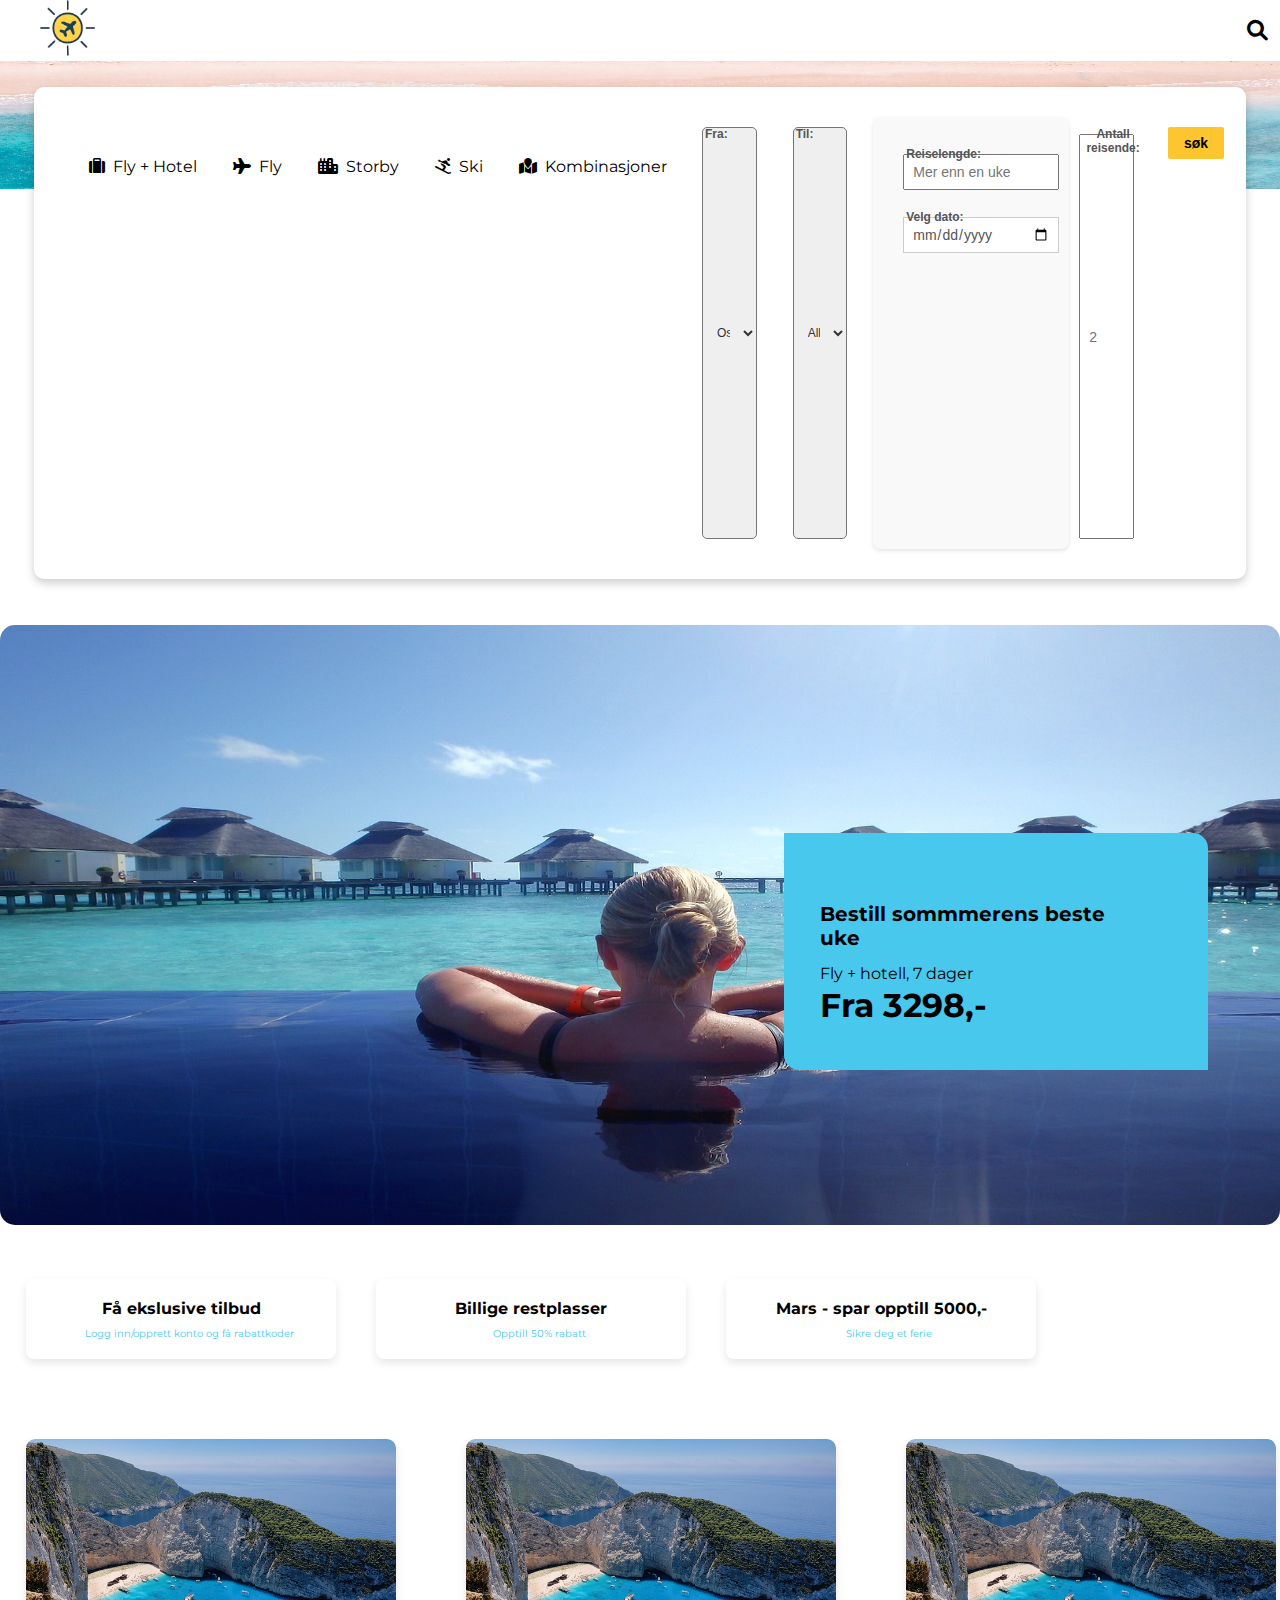
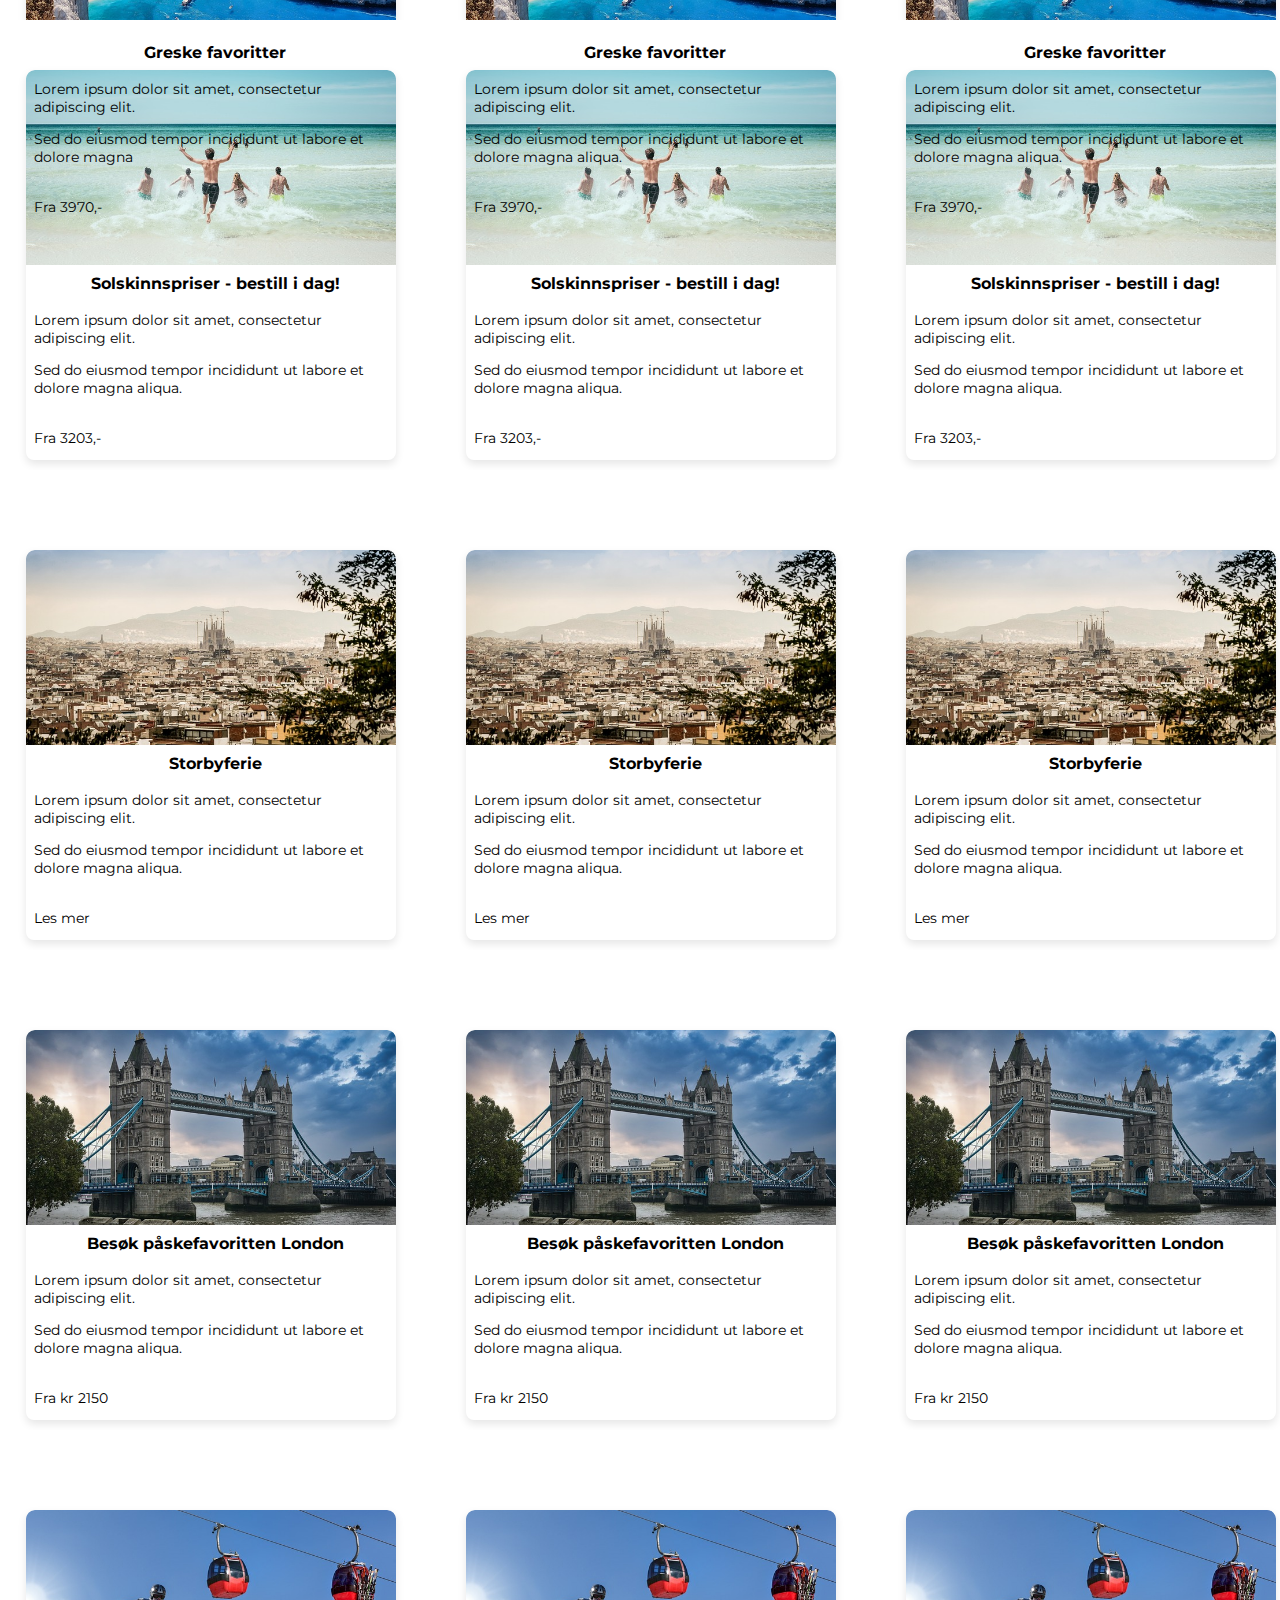
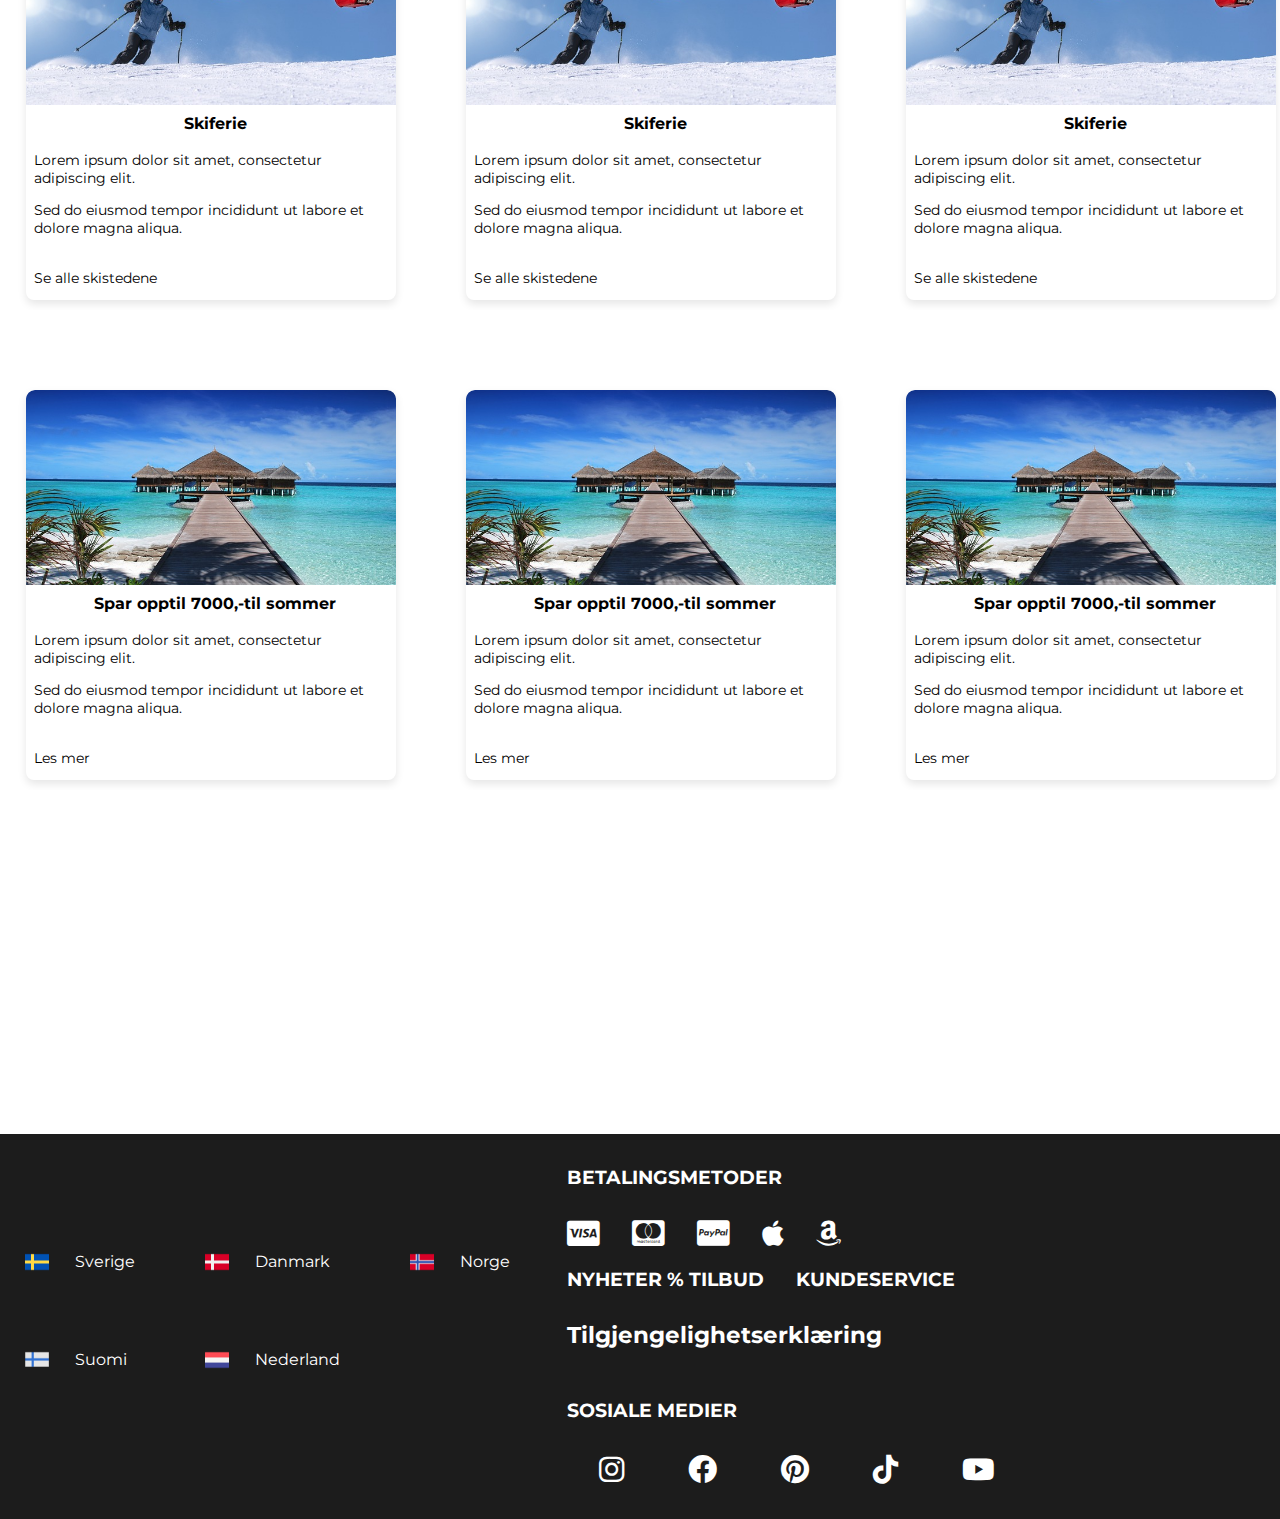
<file: index.html>
<!DOCTYPE html>
<html lang="en">
<head>
  <meta charset="UTF-8">
  <meta name="viewport" content="width=device-width, initial-scale=1.0">
  <title>Index</title>
  <link rel="preconnect" href="https://fonts.googleapis.com">
  <link rel="preconnect" href="https://fonts.gstatic.com" crossorigin>
  <link href="https://fonts.googleapis.com/css2?family=Montserrat:ital,wght@0,100..900;1,100..900&display=swap" rel="stylesheet">
  <link rel="stylesheet" href="CSS/styles.css">
  <!-- Font Awesome-->
  <link href="https://cdnjs.cloudflare.com/ajax/libs/font-awesome/6.0.0/css/all.min.css" rel="stylesheet">
</head>
<body>

<!--------- Header and nav ----------->
<header>
  <nav class="global-nav">
    <ul>
      <li class="logo">
        <a href="index.html">
          <img src="img/fav.png" alt="Logo">
        </a>
      </li>
      <li class="icon-container"> 
        <a href="order.html"><i class="fas fa-search"></i></a>
      </li>
      <li class="icon-container">
        <a href="#profile"><i class="far fa-user-circle"></i></a>
      </li>
      <li class="icon-container">
        <a href="#menu"><i class="fas fa-bars"></i></a>
      </li>
    </ul>
  </nav>
</header>


<main>
  <section class="image-container">
    <img src="img/sea-4768869_1920.jpg" alt="sea and beach">
    <div class="overlay-box">
      <ul>
        <li class="scroll-list">
          <a href="hotell.html"><i class="fa fa-suitcase"></i> Fly + Hotel</a>
          <a href="https://www.norwegian.no/?gclsrc=aw.ds&gad_source=1&gbraid=0AAAAADfSEhQdEjUPfZ37DrEakFsUFbN_l&gclid=Cj0KCQiAhvK8BhDfARIsABsPy4gGjv3vWVNjJMr3J6hOWdwcsnhUwSdE1qthzJo7_ngECcfIsHHxExkaAlEpEALw_wcB" target="_blank" rel="noopener noreferrer"><i class="fa fa-plane"></i> Fly</a>
          <a href=""><i class="fa fa-city"></i> Storby</a>
          <a href=""><i class="fa fa-person-skiing"></i> Ski</a>
          <a href=""><i class="fa fa-map-marked"></i> Kombinasjoner</a>
        </li>
      </ul>
      
      <section class="travel" id="travel">
        <label for="fra">Fra:</label>
        <select id="fra" class="picker">
          <option value="" disabled selected>Oslo lufthavn</option>
          <option value="trp">Torp Sandefjord</option>
          <option value="bgo">Bergen Lufthavn</option>
          <option value="alta">Alta Lufthavn</option>
        </select>
      </section>
      
      <section class="travel">
        <label for="til">Til:</label>
        <select id="til" class="picker">
          <option value="" disabled selected>Albania</option>
          <option value="spa">Spania</option>
          <option value="thl">Thailand</option>
          <option value="aus">Australia</option>
        </select>
      </section>
      
      <form class="travel-container">
        <section class="travel">
          <label for="reiselengde">Reiselengde:</label>
          <input type="number" id="reiselengde" placeholder="Mer enn en uke">
        </section>
      
        <section class="travel">
          <label for="velg-dato">Velg dato:</label>
          <input type="date" id="velg-dato">
        </section>
      </form>
      
      <section class="travel">
        <label for="antall-resiendet">Antall reisende:</label>
        <input type="number" id="antall-resiendet" placeholder="2">
      </section>
      
      <section>
        <button class="search-btn">søk</button>
      </section>
      
    </div>
  </section>

  <article class="order_the_summers_best">
    <img src="img/holiday-2733322_1280.jpg" alt="woman bathing">
    <div class="overlay-box-2">
      <ul>
        <li>
          <p class="first">Bestill sommmerens beste</p>
          <p class="second">uke</p>
          <p class="thierd">Fly + hotell, 7 dager</p>
          <p class="fourth">Fra 3298,-</p>
        </li>
      </ul> <!-- ul is properly closed here -->

      <button class="order_btn" onclick="location.href='order.html'">
        Bestill i dag
      </button> <!-- Button moved outside the <ul> -->
    </div>
</article>

  <section class="scroll-container">
    <section class="scroll-list-two">
      <article class="scroll-card">
        <h3>Få ekslusive tilbud</h3>
        <p>Logg inn/opprett konto og få rabattkoder</p>
      </article>
  
      <article class="scroll-card">
        <h3>Billige restplasser</h3>
        <p>Opptill  50% rabatt</p>
      </article>
  
      <article class="scroll-card">
        <h3>Mars - spar opptill 5000,-</h3>
        <p>Sikre deg et ferie</p>
      </article>
    </section>
  </section>

 <section class="scroll-container-two"> 
  <section class="advertising-list">
    <article class="scroll-card-three">
      <figure>
        <img src="img/beach-6514331_640.jpg" alt="greek beach">
      </figure>
      <h3>Greske favoritter</h3>
      <p>Lorem ipsum dolor sit amet, consectetur adipiscing elit.</p>
      <p>Sed do eiusmod tempor incididunt ut labore et dolore magna</p>
      <p class="price">Fra 3970,-</p>
    </article>

    <article class="scroll-card-three">
      <figure>
        <img src="img/beach-6514331_640.jpg" alt="greek beach">
      </figure>
      <h3>Greske favoritter</h3>
      <p>Lorem ipsum dolor sit amet, consectetur adipiscing elit.</p>
      <p>Sed do eiusmod tempor incididunt ut labore et dolore magna aliqua.</p>
      <p class="price">Fra 3970,-</p>
    </article>

    <article class="scroll-card-three">
      <figure>
        <img src="img/beach-6514331_640.jpg" alt="greek beach">
      </figure>
      <h3>Greske favoritter</h3>
      <p>Lorem ipsum dolor sit amet, consectetur adipiscing elit.</p>
      <p>Sed do eiusmod tempor incididunt ut labore et dolore magna aliqua.</p>
      <p class="price">Fra 3970,-</p>
    </article>
  </section>
 </section>

 <section class="scroll-container-three">
  <section class="advertising-list-two">

    <article class="scroll-card-four">
      <figure>
        <img src="img/beach-1836467_640.jpg" alt="familiy on vacation">
      </figure>
      <h3>Solskinnspriser - bestill i dag!</h3>
      <p>Lorem ipsum dolor sit amet, consectetur adipiscing elit.</p>
      <p>Sed do eiusmod tempor incididunt ut labore et dolore magna aliqua.</p>
      <p class="price">Fra 3203,-</p>
    </article>

    <article class="scroll-card-four">
      <figure>
        <img src="img/beach-1836467_640.jpg" alt="familiy on vacation">
      </figure>
      <h3>Solskinnspriser - bestill i dag!</h3>
      <p>Lorem ipsum dolor sit amet, consectetur adipiscing elit.</p>
      <p>Sed do eiusmod tempor incididunt ut labore et dolore magna aliqua.</p>
      <p class="price">Fra 3203,-</p>
    </article>

    <article class="scroll-card-four">
      <figure>
        <img src="img/beach-1836467_640.jpg" alt="familiy on vacation">
      </figure>
      <h3>Solskinnspriser - bestill i dag!</h3>
      <p>Lorem ipsum dolor sit amet, consectetur adipiscing elit.</p>
      <p>Sed do eiusmod tempor incididunt ut labore et dolore magna aliqua.</p>
      <p class="price">Fra 3203,-</p>
    </article>
  </section>
 </section>

 <section class="scroll-container-four">
  <section class="advertising-list-three">
    <article class="scroll-card-five">
      <figure>
        <img src="img/cathedral-427997_640.jpg" alt="cathedral">
      </figure>
      <h3>Storbyferie</h3>
      <p>Lorem ipsum dolor sit amet, consectetur adipiscing elit.</p>
      <p>Sed do eiusmod tempor incididunt ut labore et dolore magna aliqua.</p>
      <!-- Trenger pil ikon på slutten-->
      <p class="price">Les mer</p>
    </article>

    <article class="scroll-card-five">
      <figure>
        <img src="img/cathedral-427997_640.jpg" alt="cathedral">
      </figure>
      <h3>Storbyferie</h3>
      <p>Lorem ipsum dolor sit amet, consectetur adipiscing elit.</p>
      <p>Sed do eiusmod tempor incididunt ut labore et dolore magna aliqua.</p>
      <!-- Trenger pil ikon på slutten-->
      <p class="price">Les mer</p>
    </article>

    <article class="scroll-card-five">
      <figure>
        <img src="img/cathedral-427997_640.jpg" alt="cathedral">
      </figure>
      <h3>Storbyferie</h3>
      <p>Lorem ipsum dolor sit amet, consectetur adipiscing elit.</p>
      <p>Sed do eiusmod tempor incididunt ut labore et dolore magna aliqua.</p>
      <!-- Trenger pil ikon på slutten-->
      <p class="price">Les mer</p>
    </article>
  </section>
 </section>

 <section class="scroll-container-five">
  <section class="advertising-list-four">
    <article class="scroll-card-six">
      <figure>
        <img src="img/building-7014904_640.jpg" alt="London">
      </figure>
      <h3>Besøk påskefavoritten London</h3>
      <p>Lorem ipsum dolor sit amet, consectetur adipiscing elit.</p>
      <p>Sed do eiusmod tempor incididunt ut labore et dolore magna aliqua.</p>
      <!-- Trenger pil ikon på slutten-->
      <p class="price">Fra kr 2150</p>
    </article>

    <article class="scroll-card-six">
      <figure>
        <img src="img/building-7014904_640.jpg" alt="London">
      </figure>
      <h3>Besøk påskefavoritten London</h3>
      <p>Lorem ipsum dolor sit amet, consectetur adipiscing elit.</p>
      <p>Sed do eiusmod tempor incididunt ut labore et dolore magna aliqua.</p>
      <!-- Trenger pil ikon på slutten-->
      <p class="price">Fra kr 2150</p>
    </article>

    <article class="scroll-card-six">
      <figure>
        <img src="img/building-7014904_640.jpg" alt="London">
      </figure>
      <h3>Besøk påskefavoritten London</h3>
      <p>Lorem ipsum dolor sit amet, consectetur adipiscing elit.</p>
      <p>Sed do eiusmod tempor incididunt ut labore et dolore magna aliqua.</p>
      <!-- Trenger pil ikon på slutten-->
      <p class="price">Fra kr 2150</p>
    </article>
  </section>
 </section>

 <section class="scroll-container-six">
  <section class="advertising-list-five">
    <article class="scroll-card-seven">
      <figure>
        <img src="img/ski-slope-3223709_640.jpg" alt="Person skiiong">
      </figure>
      <h3>Skiferie</h3>
      <p>Lorem ipsum dolor sit amet, consectetur adipiscing elit.</p>
      <p>Sed do eiusmod tempor incididunt ut labore et dolore magna aliqua.</p>
      <!-- Trenger pil ikon på slutten-->
      <p class="price">Se alle skistedene</p>
    </article>

    <article class="scroll-card-seven">
      <figure>
        <img src="img/ski-slope-3223709_640.jpg" alt="Person skiiong">
      </figure>
      <h3>Skiferie</h3>
      <p>Lorem ipsum dolor sit amet, consectetur adipiscing elit.</p>
      <p>Sed do eiusmod tempor incididunt ut labore et dolore magna aliqua.</p>
      <!-- Trenger pil ikon på slutten-->
      <p class="price">Se alle skistedene</p>
    </article>

    <article class="scroll-card-seven">
      <figure>
        <img src="img/ski-slope-3223709_640.jpg" alt="Person skiiong">
      </figure>
      <h3>Skiferie</h3>
      <p>Lorem ipsum dolor sit amet, consectetur adipiscing elit.</p>
      <p>Sed do eiusmod tempor incididunt ut labore et dolore magna aliqua.</p>
      <!-- Trenger pil ikon på slutten-->
      <p class="price">Se alle skistedene</p>
    </article>
  </section>
 </section>

 <section class="scroll-container-seven">
  <section class="advertising-list-six">
    <article class="scroll-card-eight">
      <figure>
        <img src="img/beach-666122_640.jpg" alt="beach and bungaloo">
      </figure>
      <h3>Spar opptil 7000,-til sommer</h3>
      <p>Lorem ipsum dolor sit amet, consectetur adipiscing elit.</p>
      <p>Sed do eiusmod tempor incididunt ut labore et dolore magna aliqua.</p>
      <!-- Trenger pil ikon på slutten-->
      <p class="price">Les mer</p>
    </article>

    <article class="scroll-card-eight">
      <figure>
        <img src="img/beach-666122_640.jpg" alt="beach and bungaloo">
      </figure>
      <h3>Spar opptil 7000,-til sommer</h3>
      <p>Lorem ipsum dolor sit amet, consectetur adipiscing elit.</p>
      <p>Sed do eiusmod tempor incididunt ut labore et dolore magna aliqua.</p>
      <!-- Trenger pil ikon på slutten-->
      <p class="price">Les mer</p>
    </article>

    <article class="scroll-card-eight">
      <figure>
        <img src="img/beach-666122_640.jpg" alt="beach and bungaloo">
      </figure>
      <h3>Spar opptil 7000,-til sommer</h3>
      <p>Lorem ipsum dolor sit amet, consectetur adipiscing elit.</p>
      <p>Sed do eiusmod tempor incididunt ut labore et dolore magna aliqua.</p>
      <!-- Trenger pil ikon på slutten-->
      <p class="price">Les mer</p>
    </article>
  </section>
 </section>
</main>
<footer class="footer">

  <section class="flagg-conteiner">

    <article class="flag-and-contrey">
      <figure>
        <img src="flagg_img/sweden.png" alt="swedish flagg">
        <p class="name">Sverige</p>
      </figure>
     </article>
  
     <article class="flag-and-contrey">
      <figure>
        <img src="flagg_img/denmark.png" alt="dannish flagg">
        <p class="name">Danmark</p>
      </figure>
     </article>
  
     <article class="flag-and-contrey">
      <figure>
        <img src="flagg_img/norway.png" alt="norwegian flagg">
        <p class="name">Norge</p>
      </figure>
     </article>
  
     <article class="flag-and-contrey">
      <figure>
        <img src="flagg_img/material.png" alt="finnish flagg">
        <p class="name">Suomi</p>
      </figure>
     </article>
  
     <article class="flag-and-contrey">
      <figure>
        <img src="flagg_img/netherlands.png" alt="dutch flagg">
        <p class="name">Nederland</p>
      </figure>
     </article>
     
  </section>
   

   <section class="payment">
    <h3>BETALINGSMETODER</h3>
    <section class="icon-conteiner-two">
      <article>
        <i class="fa-brands fa-cc-visa"></i>
      </article>
      <article>
        <i class="fa-brands fa-cc-mastercard"></i>
      </article>
      <article>
        <i class="fa-brands fa-cc-paypal"></i>
      </article>
      <article>
        <i class="fa-brands fa-apple"></i>
      </article>
      <article>
        <i class="fa-brands fa-amazon"></i>
      </article>
    </section>

    <section class="nyhter">
      <h3>NYHETER % TILBUD</h3>
      <h3>KUNDESERVICE</h3>
    </section>
    <section class="tilgjen">
      <h3><a href="/Mal – WCAG-sjekkliste for utfylling av tilgjengelighetserklæring for nettløsning 24.01.2024 1.pdf" target="_blank" rel="noopener noreferrer">Tilgjengelighetserklæring</a></h3>
    </section>

    <section>
      <!-- Her skal meld deg på nyhets brev ..-->
    </section>
    <!-- Bruker den samme classen her da den skal være identisk -->
    <section class="payment">
      <h3>SOSIALE MEDIER</h3>
    <section class="icon-conteiner-two">
      <article>
        <a href="https://www.instagram.com" target="_blank" aria-label="Instagram">
          <i class="fa-brands fa-instagram"></i>
        </a>
      </article>
      <article>
        <a href="https://www.facebook.com" target="_blank" aria-label="Facebook">
          <i class="fa-brands fa-facebook"></i>
        </a>
      </article>
      <article>
        <a href="https://www.pinterest.com" target="_blank" aria-label="Pinterest">
          <i class="fa-brands fa-pinterest"></i>
        </a>
      </article>
      <article>
        <a href="https://www.tiktok.com" target="_blank" aria-label="TikTok">
          <i class="fa-brands fa-tiktok"></i>
        </a>
      </article>
      <article>
        <a href="https://www.youtube.com" target="_blank" aria-label="YouTube">
          <i class="fa-brands fa-youtube"></i>
        </a>
      </article>
    </section>
    </section>
   </section>
</footer>  
</body>
</html>
</file>
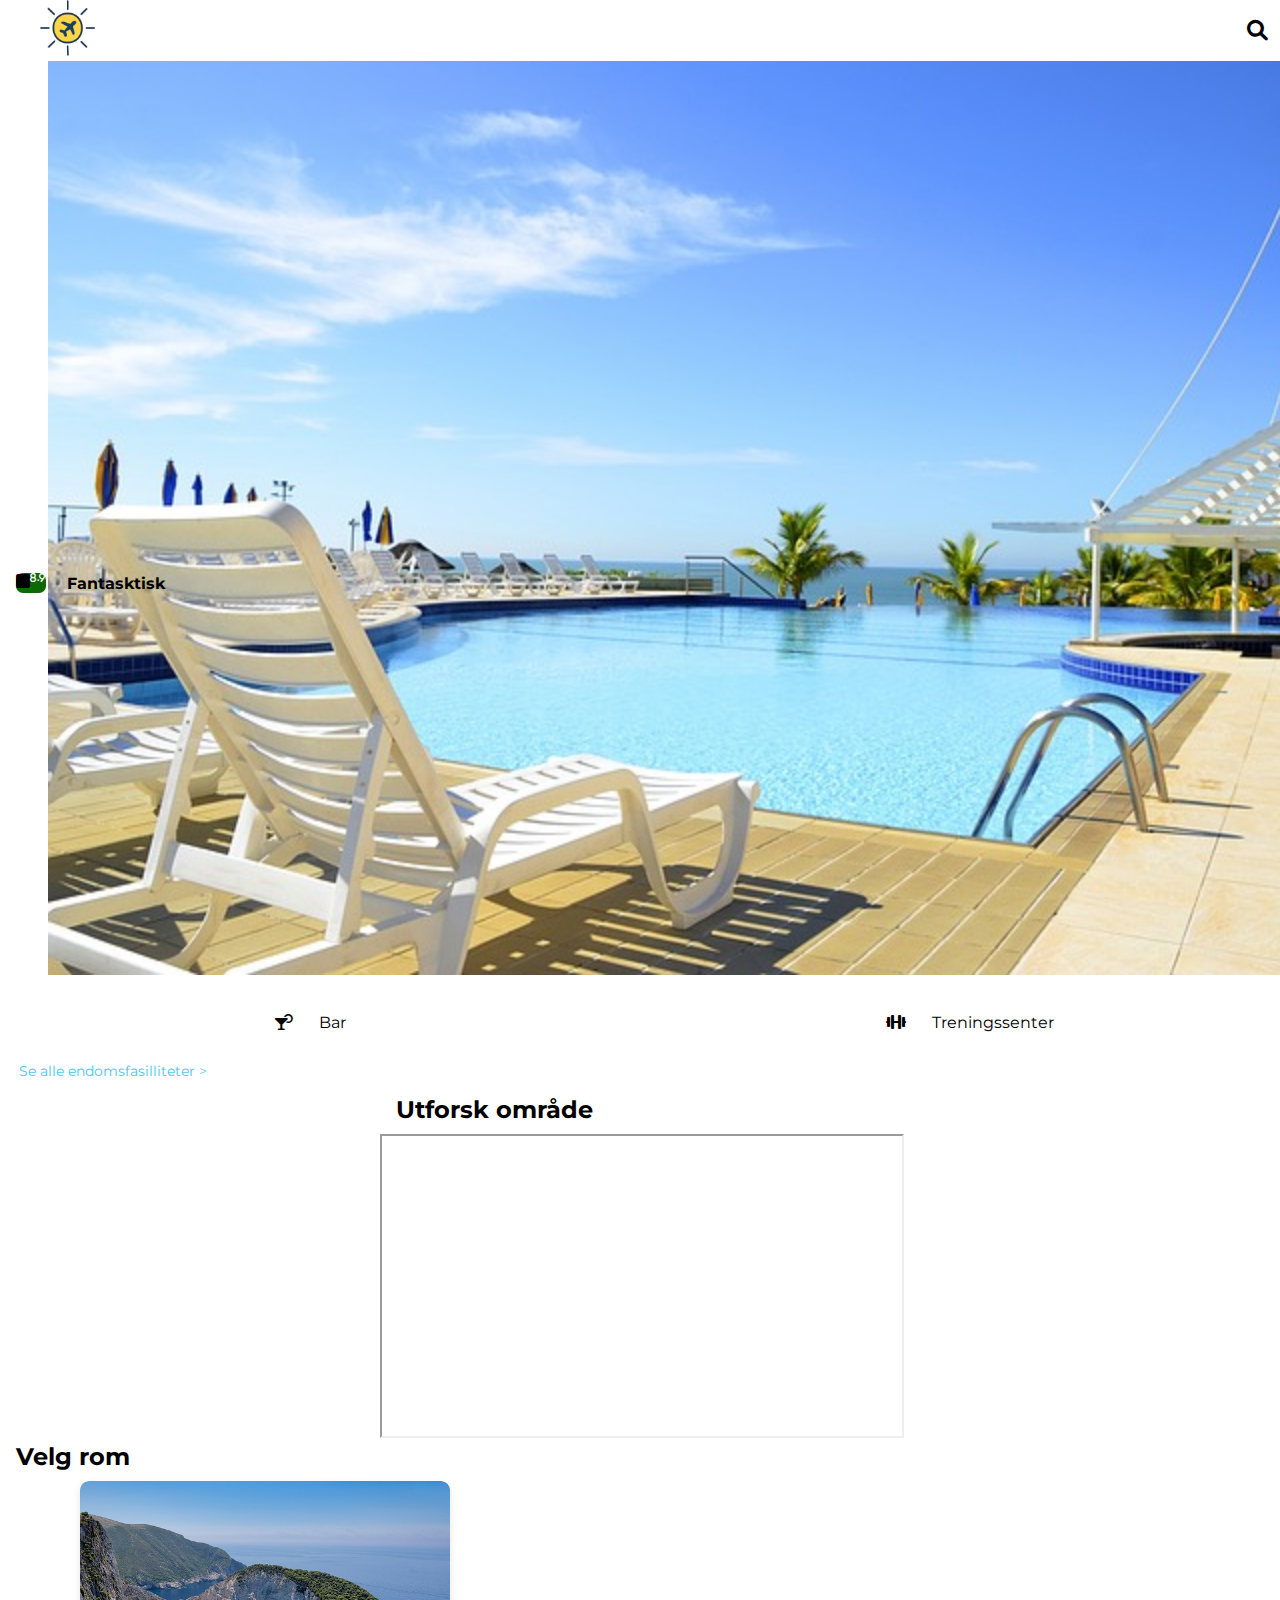
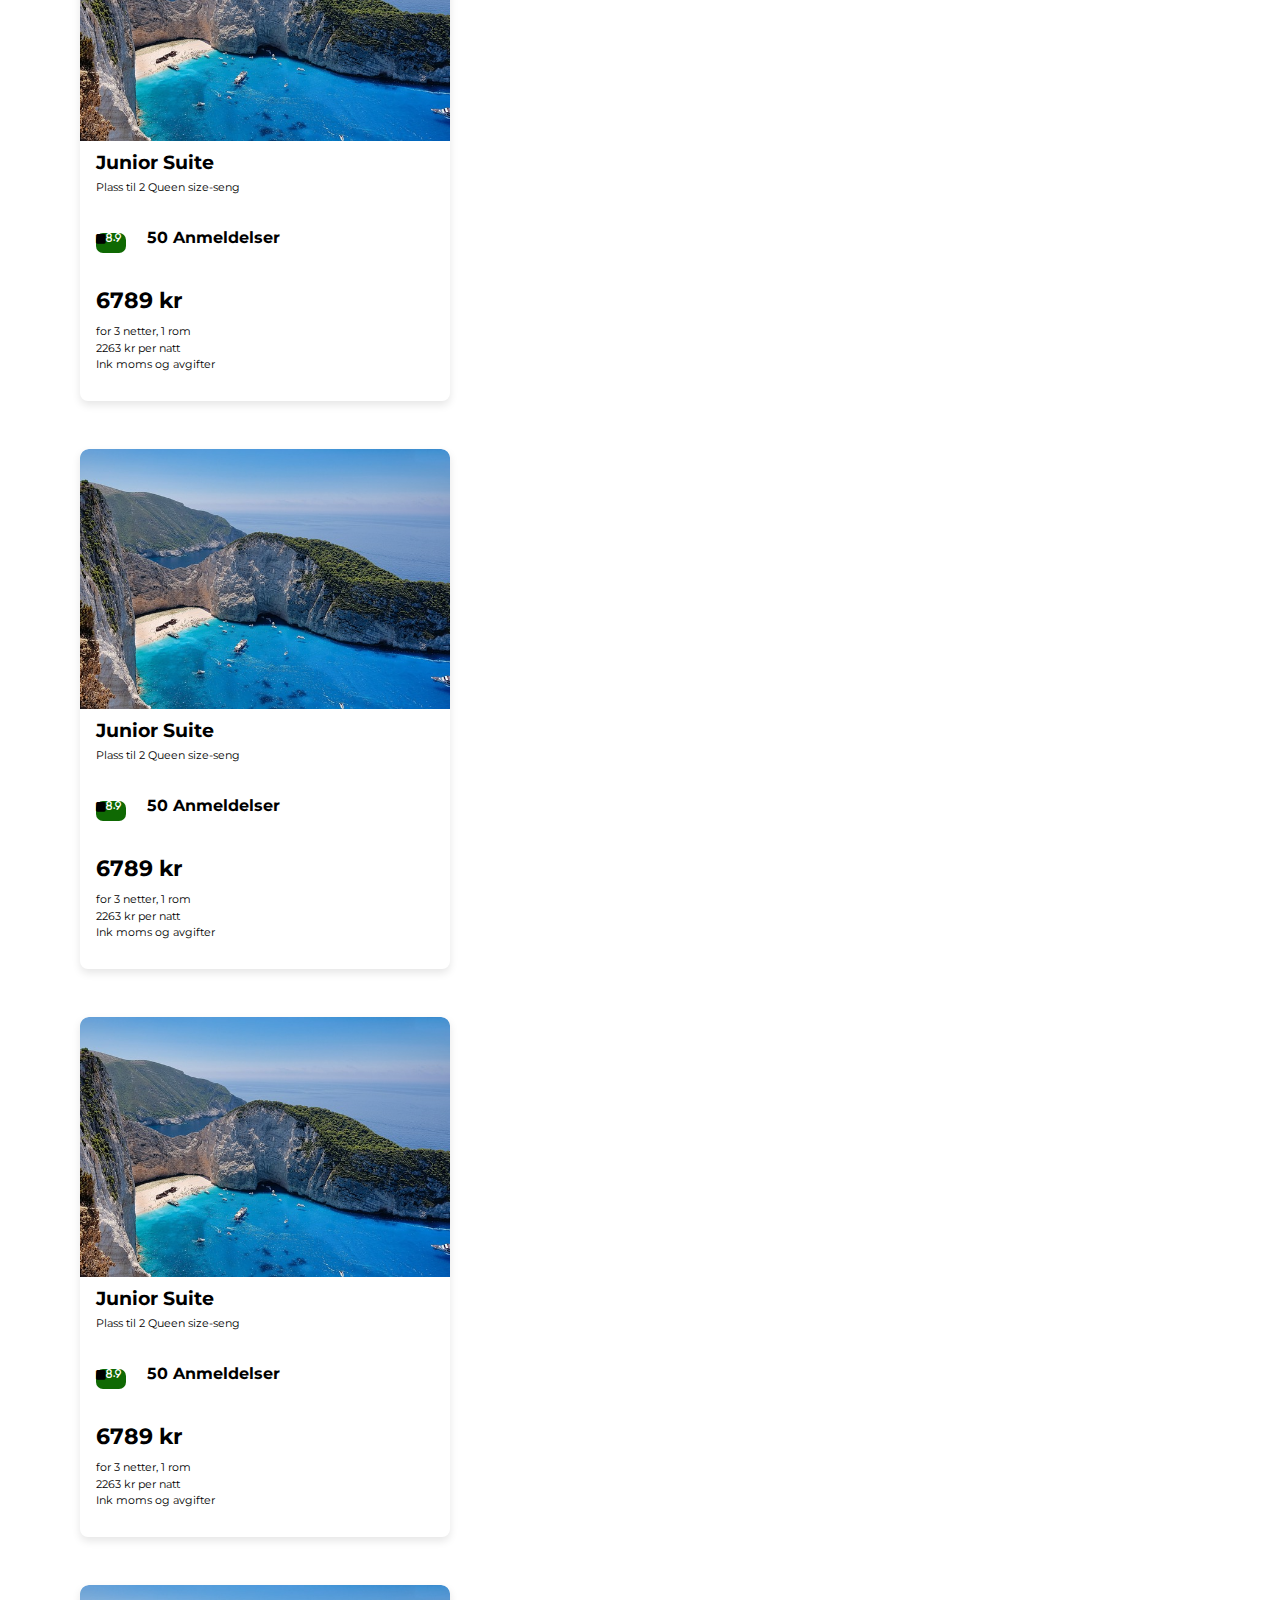
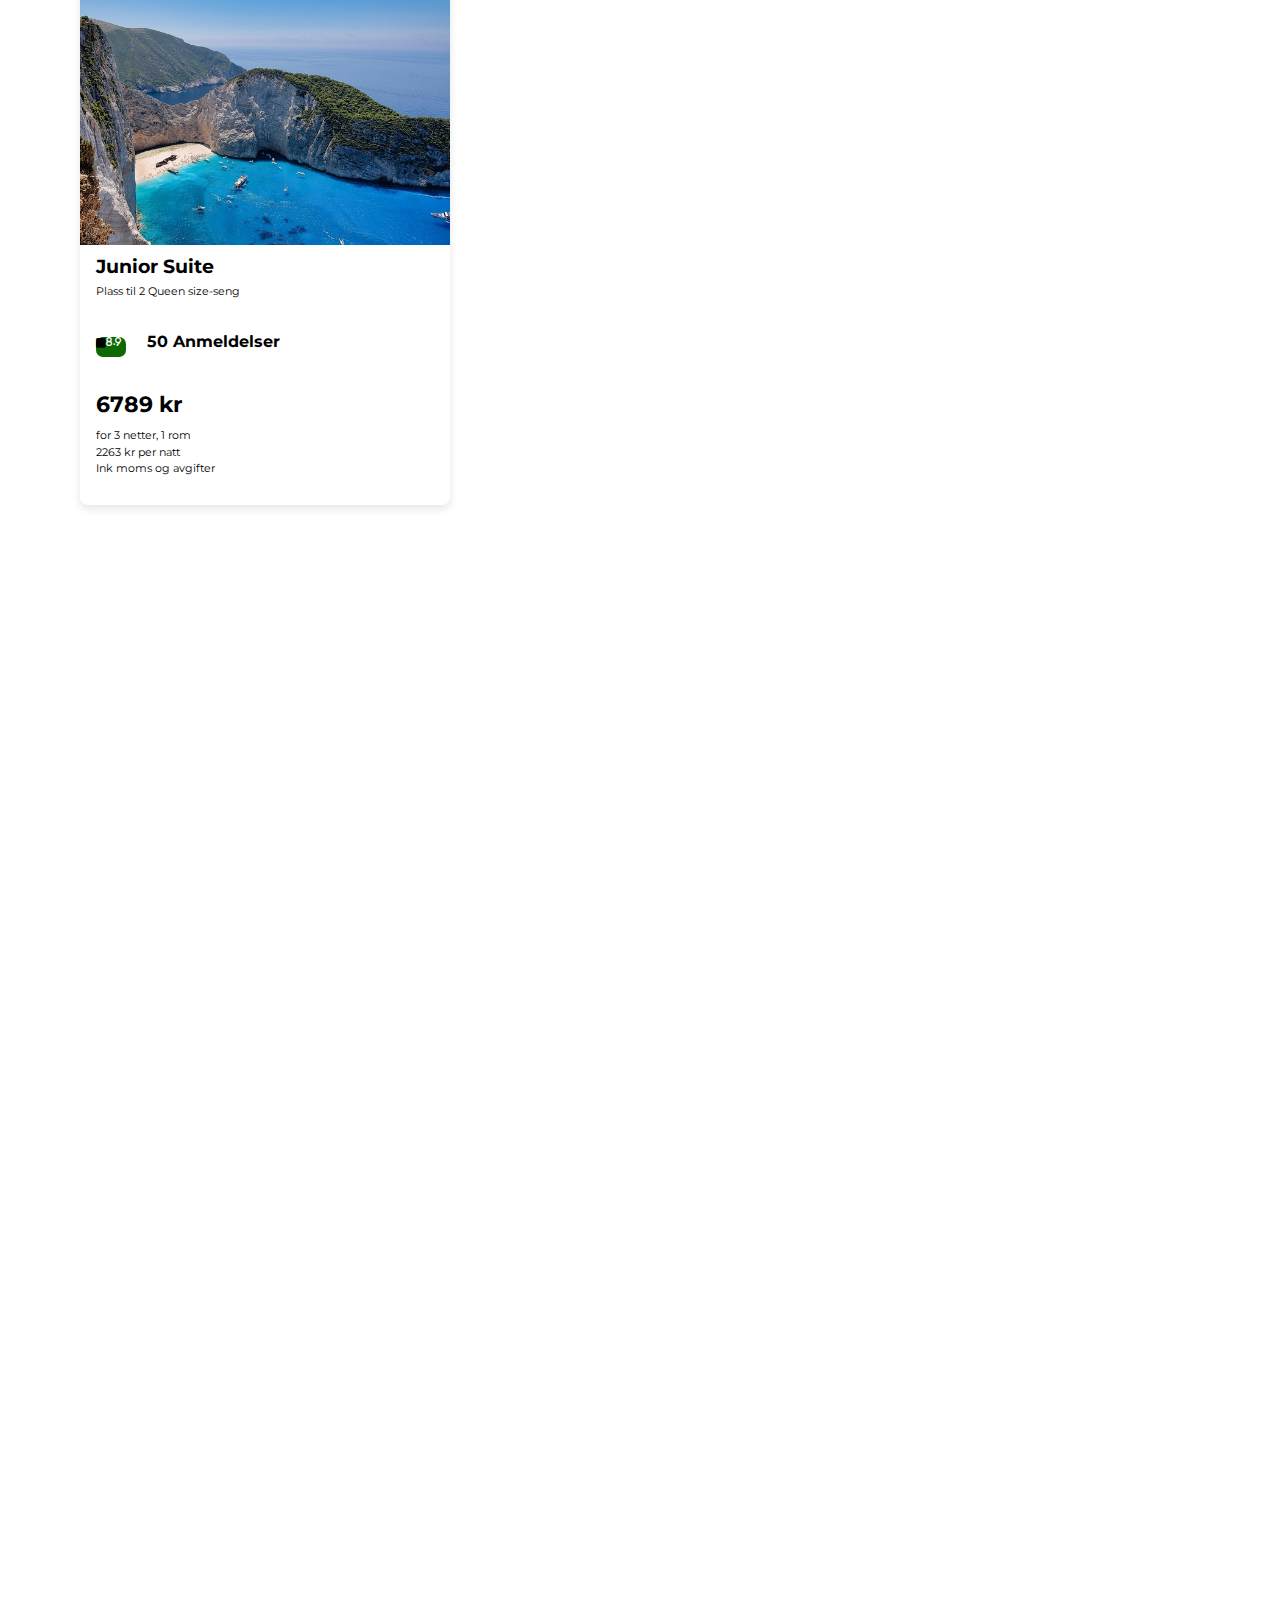
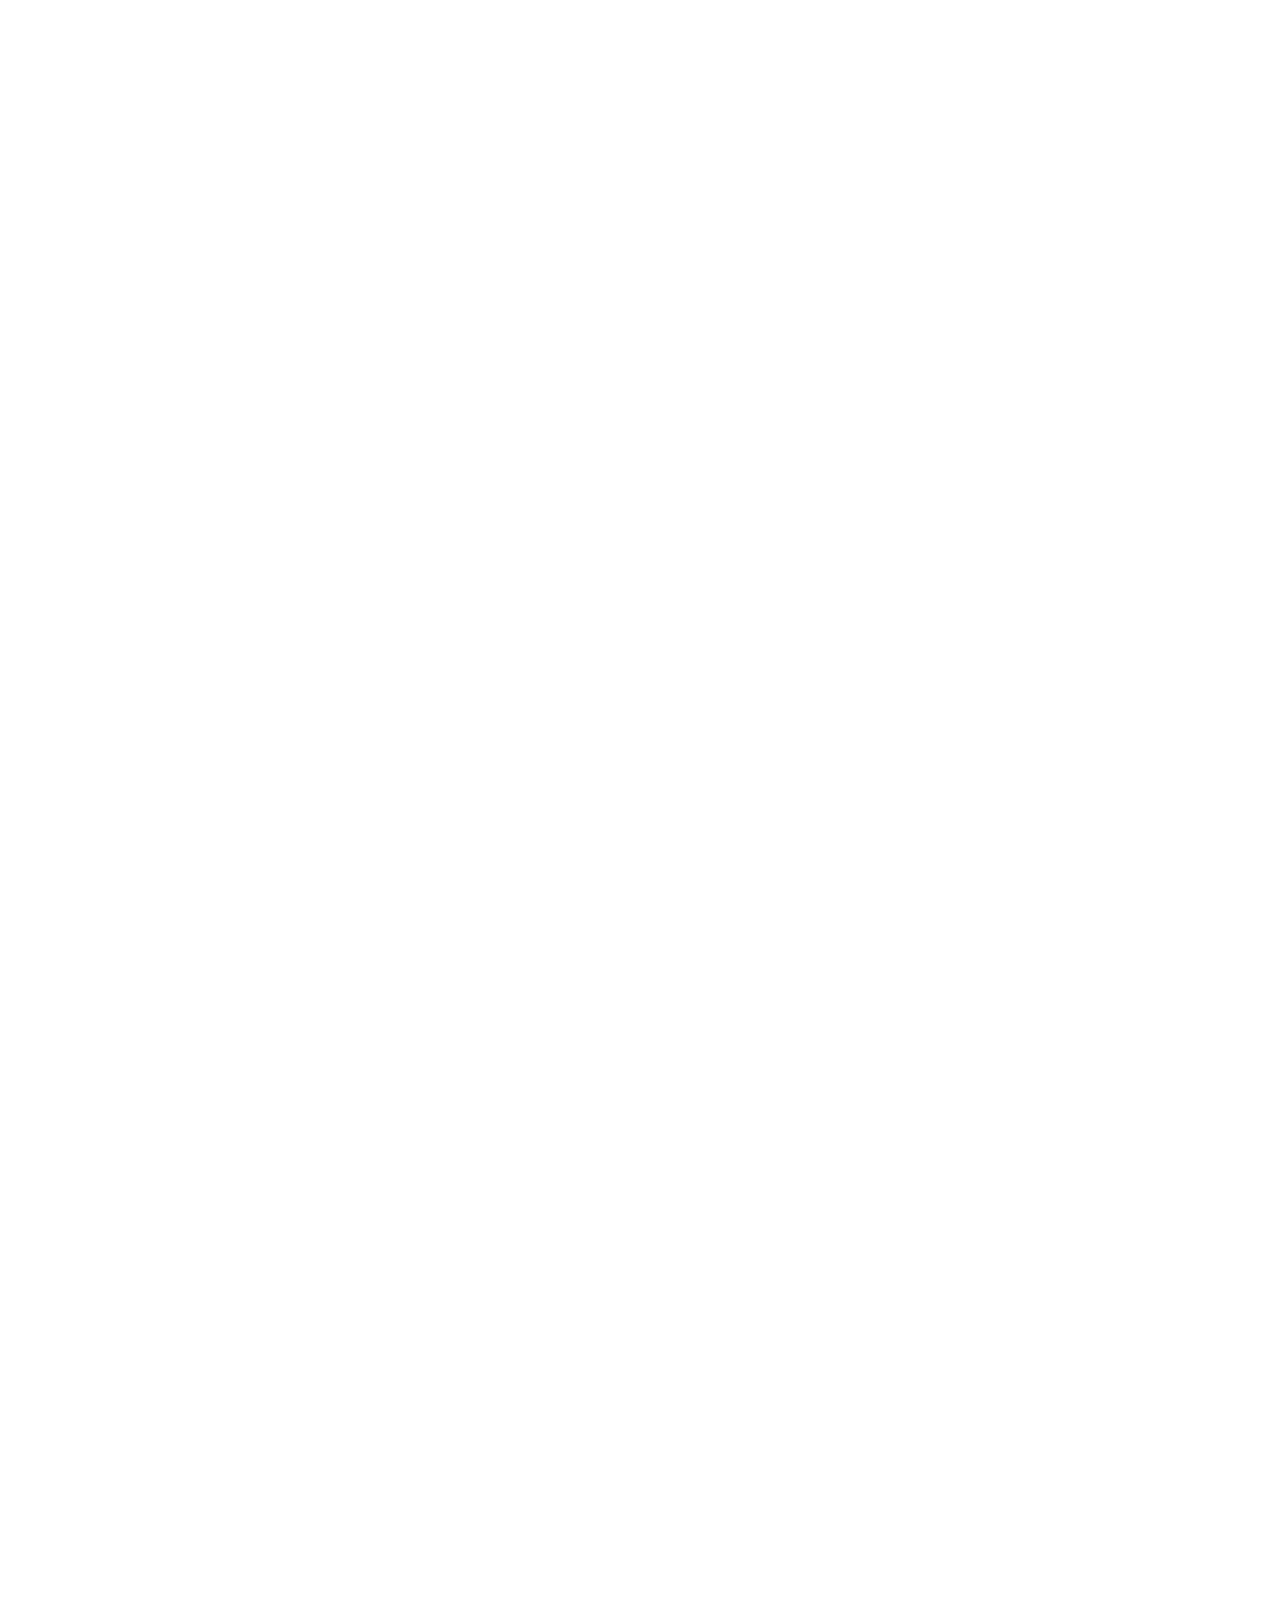
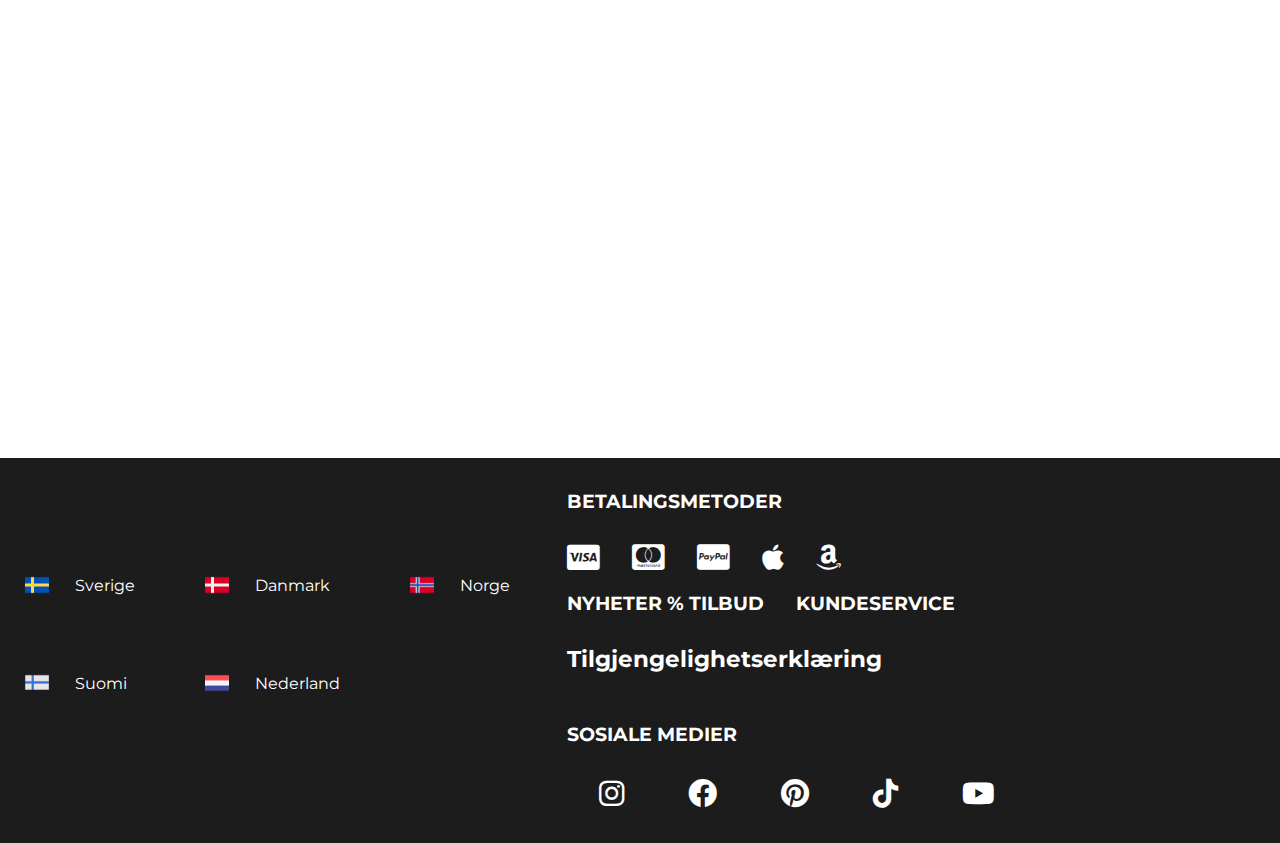
<file: hotell.html>
<!DOCTYPE html>
<html lang="en">
<head>
  <meta charset="UTF-8">
  <meta name="viewport" content="width=device-width, initial-scale=1.0">
  <title>Hotell</title>
  <link rel="preconnect" href="https://fonts.googleapis.com">
  <link rel="preconnect" href="https://fonts.gstatic.com" crossorigin>
  <link href="https://fonts.googleapis.com/css2?family=Montserrat:ital,wght@0,100..900;1,100..900&display=swap" rel="stylesheet">
  <link rel="stylesheet" href="CSS/styles.css">
  <!-- Font Awesome-->
  <link href="https://cdnjs.cloudflare.com/ajax/libs/font-awesome/6.0.0/css/all.min.css" rel="stylesheet">
</head>
<body>

<!--------- Header and nav ----------->
<header>
  <nav class="global-nav">
    <ul>
      <li class="logo">
        <a href="index.html">
          <img src="img/fav.png" alt="Logo">
        </a>
      </li>
      <li class="icon-container"> 
        <a href="order.html"><i class="fas fa-search"></i></a>
      </li>
      <li class="icon-container">
        <a href="#profile"><i class="far fa-user-circle"></i></a>
      </li>
      <li class="icon-container">
        <a href="#menu"><i class="fas fa-bars"></i></a>
      </li>
    </ul>
  </nav>
</header>

<main>

  <section class="scroll-container-hotel">
    <section class="scroll-list-hotel">

      <article class="scroll-hotel">
        <img src="img/landscape-2016308_640.jpg" alt="hotel pool">
      </article>
  
      <article class="scroll-hotel">
        <img src="img/beach-1836467_640.jpg" alt="familiy valcation img">
      </article>
  
      <article class="scroll-hotel">
        <img src="img/sea-4768869_1920.jpg" alt="familiy valcation img">
      </article>

      <article class="scroll-hotel">
        <img src="img/beach-666122_640.jpg" alt="familiy valcation img">
      </article>

      <article class="scroll-hotel">
        <img src="img/beach-6514331_640.jpg" alt="familiy valcation img">
      </article>

      <article class="scroll-hotel">
        <img src="img/holiday-2733322_1280.jpg" alt="familiy valcation img">
      </article>

    </section>
  </section>

  <section class="link-to_something">
    <a href="#map">Oversikt</a>
    <a href="#fasiliteter">Fasiliteter</a>
    <a href="#velg-rom">Rom</a>
  </section>

  <section class="place">
    <h3>Parge Beach</h3>
    <article class="sun-icons">
      <i class="fa-solid fa-sun"></i> 
      <i class="fa-solid fa-sun"></i>
      <i class="fa-solid fa-sun"></i>
      <i class="fa-solid fa-sun"></i>
      <i class="fa-regular fa-sun"></i>
    </article>

    <article class="review">
      <i class="fa-solid fa-square">
        <span class="rating">8.9</span>

      </i> <section class="column">
        <p>Fantasktisk</p>
      </section> 
    </article>

    <article class="link-eindom">
      <p>Se våre anmeldelser ></p>
    </article>
  </section>

<section class="fasiliteter" id="fasiliteter">
  <h3>Fasiliteter</h3>
  <p>Lorem ipsum dolor sit amet, consectetur adipiscing elit.</p>
  <p>Sed do eiusmod tempor incididunt ut labore et dolore magna</p>
  <p>Sed do eiusmod tempor incididunt ut labore et dolore magna</p>

  <section class="icon-and-text">

    <article class="to-and-two">
      <i class="fas fa-paw"></i>
      <p>Kjæledyr-vennlig</p>
    </article>

    <article>
      <i class="fas fa-mug-hot"></i>
      <p>Frokost</p>
    </article>

    <article>
      <i class="fas fa-spa"></i>
      <p>Spa</p>
    </article>

    <article>
      <i class="fas fa-concierge-bell"></i>
      <p>Romservice</p>
    </article>

    <article>
      <i class="fas fa-cocktail"></i>
      <p>Bar</p>
    </article>

    <article>
      <i class="fas fa-dumbbell"></i>
      <p>Treningssenter</p>
    </article>
  </section>
</section>

<article class="link-eindom">
<p>Se alle endomsfasilliteter ></p>
</article>

<section class="map" id="map">
  <h3>Utforsk område</h3>
  <iframe 
    src="https://www.google.com/maps/embed?pb=!1m16!1m12!1m3!1d24705.007827015495!2d20.369086597082227!3d39.28539345549004!2m3!1f0!2f0!3f0!3m2!1i1024!2i768!4f13.1!2m1!1sparge%20beasch!5e0!3m2!1sno!2sno!4v1738273194545!5m2!1sno!2sno" 
    allowfullscreen="" 
    loading="lazy" 
    referrerpolicy="no-referrer-when-downgrade">
  </iframe>
</section>

<section class="velg-rom" id="velg-rom">
  <h3>Velg rom</h3>
</section>

<section>
  <article class="card-hotel-two">
    <figure>
      <img src="img/beach-6514331_640.jpg" alt="greek beach">
    </figure>
    <h3>Junior Suite</h3>
    <section class="section-p">
      <p>Plass til 2 Queen size-seng</p>
      <article class="review">
        <i class="fa-solid fa-square">
          <span class="rating">8.9</span>
        </i> <section class="column">
          <p>50 Anmeldelser</p>
        </section> 
      </article>
      <p class="pr">6789 kr</p>
      <p>for 3 netter, 1 rom</p>
      <p>2263 kr per natt</p>
      <p>Ink moms og avgifter</p>
    </section>
  </article>

  <article class="card-hotel-two">
    <figure>
      <img src="img/beach-6514331_640.jpg" alt="greek beach">
    </figure>
    <h3>Junior Suite</h3>
    <section class="section-p">
      <p>Plass til 2 Queen size-seng</p>
      <article class="review">
        <i class="fa-solid fa-square">
          <span class="rating">8.9</span>
        </i> <section class="column">
          <p>50 Anmeldelser</p>
        </section> 
      </article>
      <p class="pr">6789 kr</p>
      <p>for 3 netter, 1 rom</p>
      <p>2263 kr per natt</p>
      <p>Ink moms og avgifter</p>
    </section>
  </article>

  <article class="card-hotel-two">
    <figure>
      <img src="img/beach-6514331_640.jpg" alt="greek beach">
    </figure>
    <h3>Junior Suite</h3>
    <section class="section-p">
      <p>Plass til 2 Queen size-seng</p>
      <article class="review">
        <i class="fa-solid fa-square">
          <span class="rating">8.9</span>
        </i> <section class="column">
          <p>50 Anmeldelser</p>
        </section> 
      </article>
      <p class="pr">6789 kr</p>
      <p>for 3 netter, 1 rom</p>
      <p>2263 kr per natt</p>
      <p>Ink moms og avgifter</p>
    </section>
  </article>

  <article class="card-hotel-two">
    <figure>
      <img src="img/beach-6514331_640.jpg" alt="greek beach">
    </figure>
    <h3>Junior Suite</h3>
    <section class="section-p">
      <p>Plass til 2 Queen size-seng</p>
      <article class="review">
        <i class="fa-solid fa-square">
          <span class="rating">8.9</span>
        </i> <section class="column">
          <p>50 Anmeldelser</p>
        </section> 
      </article>
      <p class="pr">6789 kr</p>
      <p>for 3 netter, 1 rom</p>
      <p>2263 kr per natt</p>
      <p>Ink moms og avgifter</p>
    </section>
  </article>
</section>

</main>


<footer class="footer">

  <section class="flagg-conteiner">

    <article class="flag-and-contrey">
      <figure>
        <img src="flagg_img/sweden.png" alt="swedish flagg">
        <p class="name">Sverige</p>
      </figure>
     </article>
  
     <article class="flag-and-contrey">
      <figure>
        <img src="flagg_img/denmark.png" alt="dannish flagg">
        <p class="name">Danmark</p>
      </figure>
     </article>
  
     <article class="flag-and-contrey">
      <figure>
        <img src="flagg_img/norway.png" alt="norwegian flagg">
        <p class="name">Norge</p>
      </figure>
     </article>
  
     <article class="flag-and-contrey">
      <figure>
        <img src="flagg_img/material.png" alt="finnish flagg">
        <p class="name">Suomi</p>
      </figure>
     </article>
  
     <article class="flag-and-contrey">
      <figure>
        <img src="flagg_img/netherlands.png" alt="dutch flagg">
        <p class="name">Nederland</p>
      </figure>
     </article>
  </section>
   

   <section class="payment">
    <h3>BETALINGSMETODER</h3>
    <section class="icon-conteiner-two">
      <article>
        <i class="fa-brands fa-cc-visa"></i>
      </article>
      <article>
        <i class="fa-brands fa-cc-mastercard"></i>
      </article>
      <article>
        <i class="fa-brands fa-cc-paypal"></i>
      </article>
      <article>
        <i class="fa-brands fa-apple"></i>
      </article>
      <article>
        <i class="fa-brands fa-amazon"></i>
      </article>
    </section>

    <section class="nyhter">
      <h3>NYHETER % TILBUD</h3>
      <h3>KUNDESERVICE</h3>
    </section>
    <section class="tilgjen">
      <h3><a href="/Mal – WCAG-sjekkliste for utfylling av tilgjengelighetserklæring for nettløsning 24.01.2024 1.pdf" target="_blank" rel="noopener noreferrer">Tilgjengelighetserklæring</a></h3>
    </section>

    <section>
      <!-- Her skal meld deg på nyhets brev ..-->
    </section>
    <!-- Bruker den samme classen her da den skal være identisk -->
    <section class="payment">
      <h3>SOSIALE MEDIER</h3>
    <section class="icon-conteiner-two">
      <article>
        <a href="https://www.instagram.com" target="_blank" aria-label="Instagram">
          <i class="fa-brands fa-instagram"></i>
        </a>
      </article>
      <article>
        <a href="https://www.facebook.com" target="_blank" aria-label="Facebook">
          <i class="fa-brands fa-facebook"></i>
        </a>
      </article>
      <article>
        <a href="https://www.pinterest.com" target="_blank" aria-label="Pinterest">
          <i class="fa-brands fa-pinterest"></i>
        </a>
      </article>
      <article>
        <a href="https://www.tiktok.com" target="_blank" aria-label="TikTok">
          <i class="fa-brands fa-tiktok"></i>
        </a>
      </article>
      <article>
        <a href="https://www.youtube.com" target="_blank" aria-label="YouTube">
          <i class="fa-brands fa-youtube"></i>
        </a>
      </article>
      
    </section>
    </section>

    
   
   </section>
</footer>  
</body>
</html>
</file>
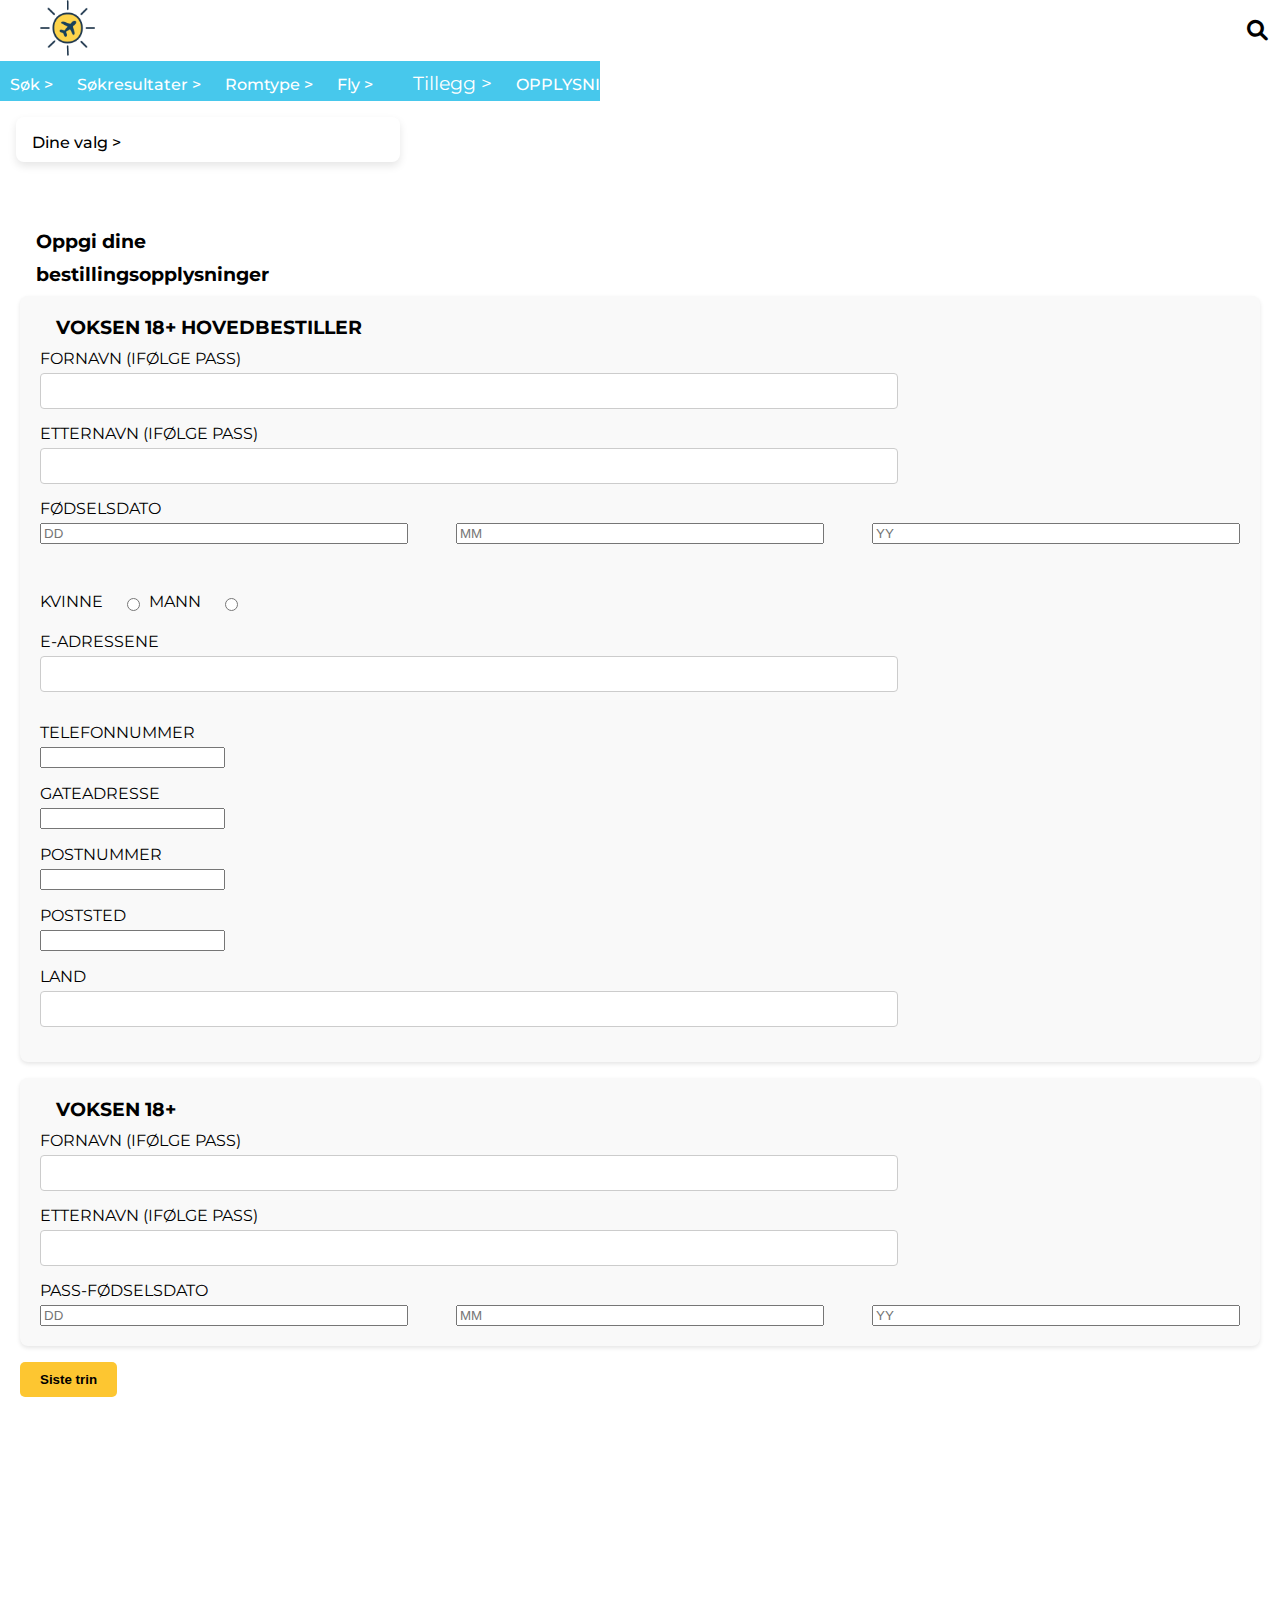
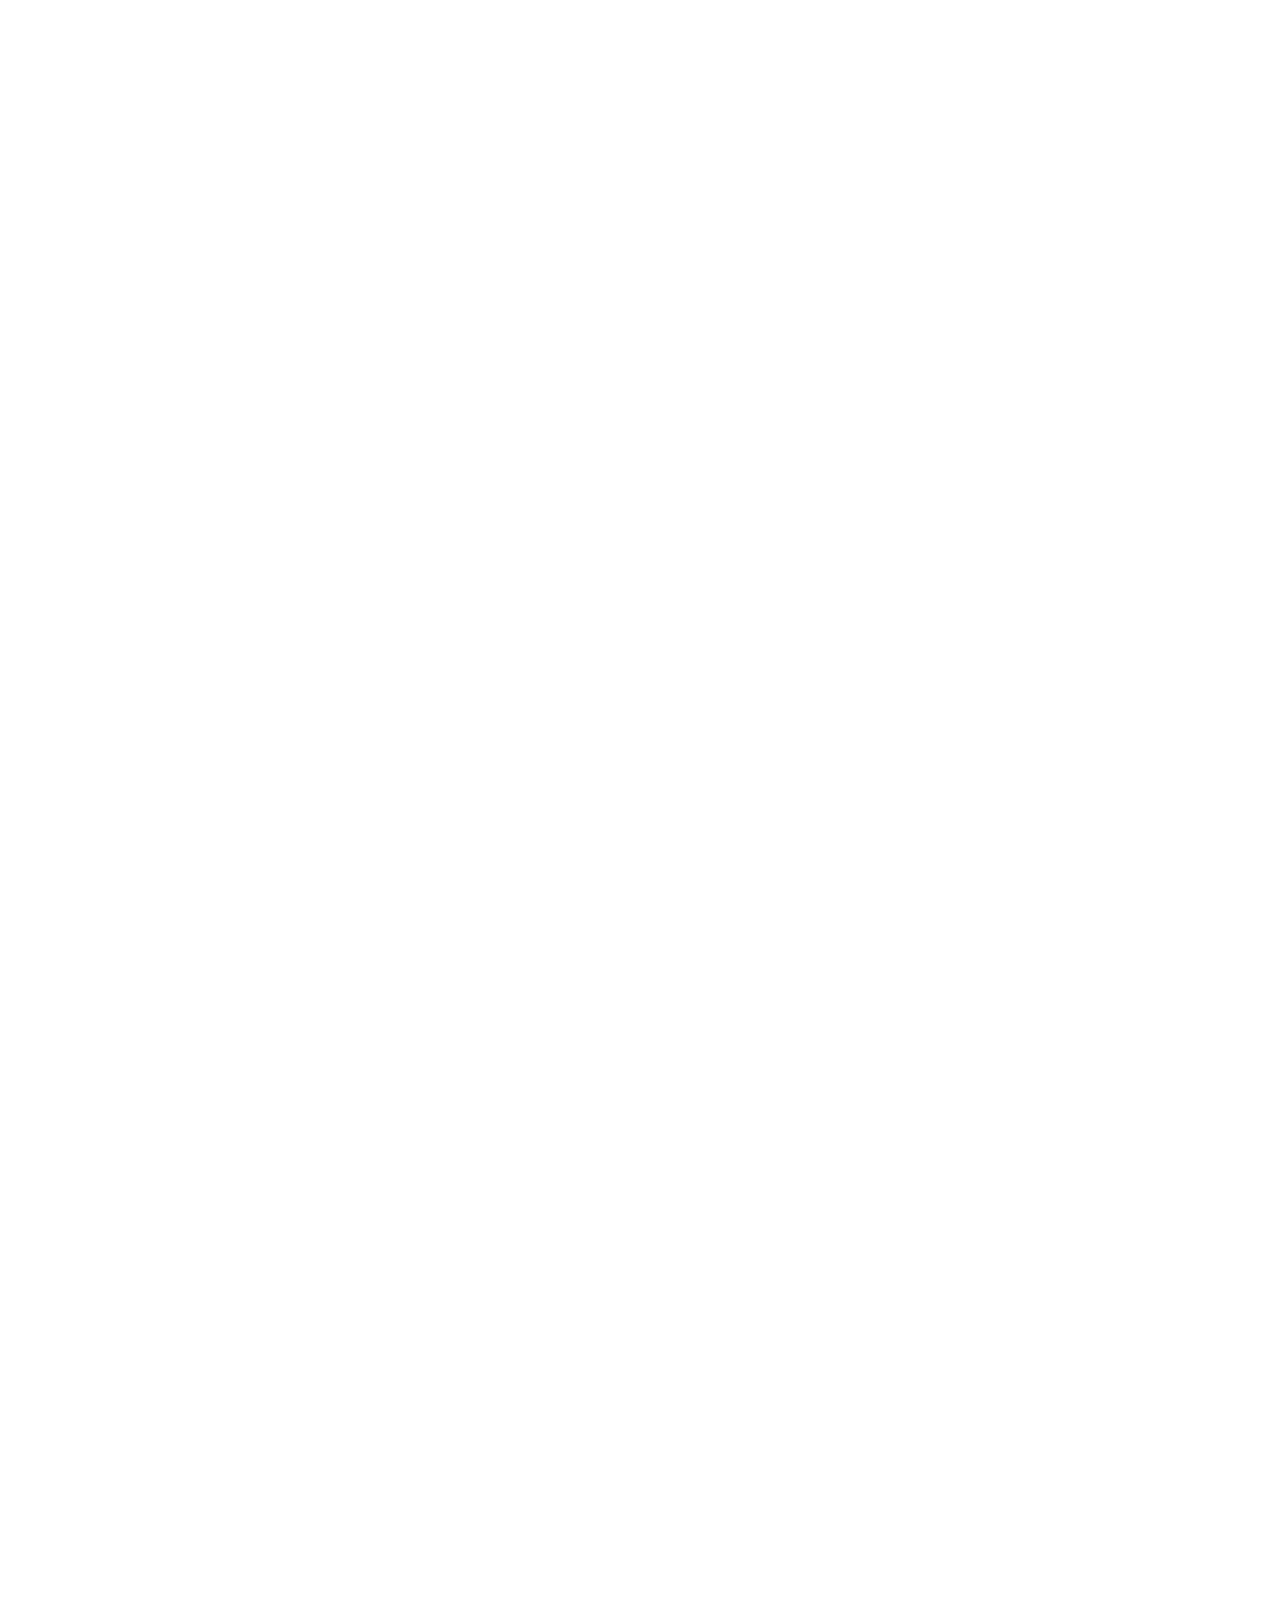
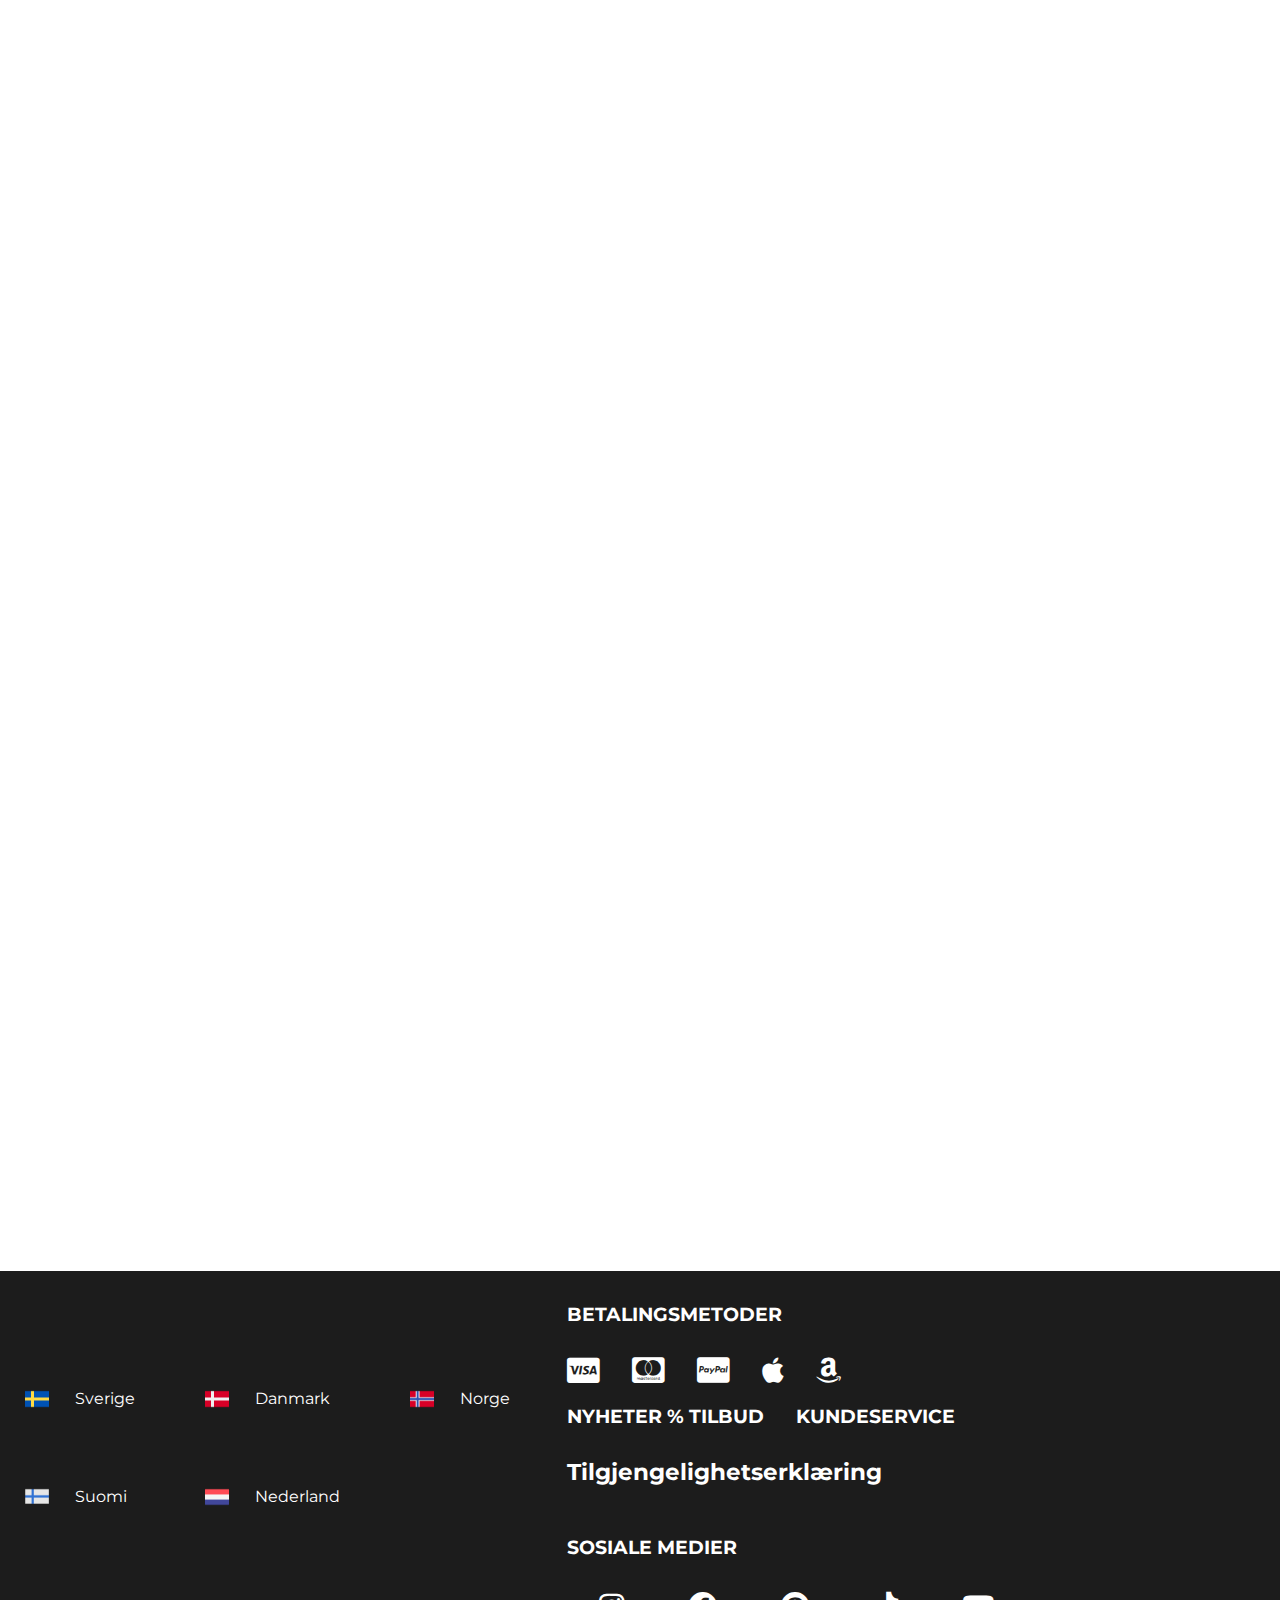
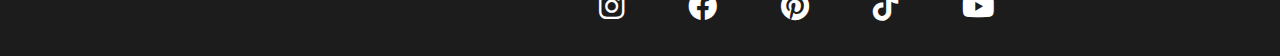
<file: order.html>
<!DOCTYPE html>
<html lang="en">
<head>
  <meta charset="UTF-8">
  <meta name="viewport" content="width=device-width, initial-scale=1.0">
  <title>Order</title>
  <link rel="preconnect" href="https://fonts.googleapis.com">
  <link rel="preconnect" href="https://fonts.gstatic.com" crossorigin>
  <link href="https://fonts.googleapis.com/css2?family=Montserrat:ital,wght@0,100..900;1,100..900&display=swap" rel="stylesheet">
  <link rel="stylesheet" href="CSS/styles.css">
  <!-- Font Awesome-->
  <link href="https://cdnjs.cloudflare.com/ajax/libs/font-awesome/6.0.0/css/all.min.css" rel="stylesheet">
</head>
<body>

<!--------- Header and nav ----------->
<header>
  <nav class="global-nav">
    <ul>
      <li class="logo">
        <a href="index.html">
          <img src="img/fav.png" alt="Logo">
        </a>
      </li>
      <li class="icon-container"> 
        <a href="order.html"><i class="fas fa-search"></i></a>
      </li>
      <li class="icon-container">
        <a href="#profile"><i class="far fa-user-circle"></i></a>
      </li>
      <li class="icon-container">
        <a href="#menu"><i class="fas fa-bars"></i></a>
      </li>
    </ul>
  </nav>
</header>

<main>
  <div class="scroll-list-order">
    <a href="index.html#travel">
      Søk &gt;
  </a>
  <a href="hotell.html">
    Søkresultater &gt;
  </a>
  <a href="hotell.html#velg-rom">
    Romtype &gt;
  </a>
    <a href="https://www.norwegian.no/?gclsrc=aw.ds&gad_source=1&gbraid=0AAAAADfSEhQdEjUPfZ37DrEakFsUFbN_l&gclid=Cj0KCQiAhvK8BhDfARIsABsPy4gGjv3vWVNjJMr3J6hOWdwcsnhUwSdE1qthzJo7_ngECcfIsHHxExkaAlEpEALw_wcB" target="_blank" rel="noopener noreferrer">
      Fly &gt;
  </a>
    <p>Tillegg &gt;</p>
    <a href="order.html">
      OPPLYSNINGER &gt;
    </a>
</div>

<section>
  <article class="card-order">
    <p>Dine valg ></p>   
  </article>
</section>

<section class="Order-detales">
  <h3>Oppgi dine</h3>
  <h3> bestillingsopplysninger</h3>
  <form>
    <h3>VOKSEN 18+ HOVEDBESTILLER</h3>
      <label for="fornavn">FORNAVN (IFØLGE PASS)</label>
      <input type="text" id="fornavn" name="fornavn">

      <label for="etternavn">ETTERNAVN (IFØLGE PASS)</label>
      <input type="text" id="etternavn" name="etternavn">

      <label>FØDSELSDATO</label>
      <div class="date-inputs">
        <input type="number" name="day" min="1" max="31" placeholder="DD" required>
        <input type="number" name="month" min="1" max="12" placeholder="MM" required>
        <input type="number" name="year" min="1900" max="9999" placeholder="YY" required>
      </div>

      <label for="kvinner">KVINNE</label>
      <input type="radio" id="kvinner" name="kvinner" value="kvinner">

      <label for="menn">MANN</label>
      <input type="radio" id="menn" name="menn" value="menn">

      <label for="E-ADRESSENE">E-ADRESSENE</label>
      <input type="text" id="E-ADRESSENE" name="epost">

      <label for="telefonnummer">TELEFONNUMMER</label>
      <input type="number" id="telefonnummer" name="telf">

      <label for="gateadresse">GATEADRESSE</label>
      <input type="number" id="gateadresse" name="gateadresse">

      <label for="postnummer">POSTNUMMER</label>
      <input type="number" id="postnummer" name="postnummer">

      <label for="poststed">POSTSTED</label>
      <input type="number" id="poststed" name="poststed">

      <label for="land">LAND</label>
      <input type="text" id="land" name="land">
  </form>

  <form class="form-two">
    <h3>VOKSEN 18+</h3>
    <label for="pass-fornavn">FORNAVN (IFØLGE PASS)</label>
      <input type="text" id="pass-fornavn" name="pass-fornavn">

      <label for="pass-etternavn">ETTERNAVN (IFØLGE PASS)</label>
      <input type="text" id="pass-etternavn" name="pass-etternavn">

      <label>PASS-FØDSELSDATO</label>
      <div class="date-inputs">
        <input type="number" name="pass-day" min="1" max="31" placeholder="DD" required>
        <input type="number" name="pass-month" min="1" max="12" placeholder="MM" required>
        <input type="number" name="pass-year" min="1900" max="9999" placeholder="YY" required>
      </div>

  </form>
  <button class="siste-btn">
    Siste trin 
  </button>
</section>

</main>


<footer class="footer">

  <section class="flagg-conteiner">

    <article class="flag-and-contrey">
      <figure>
        <img src="flagg_img/sweden.png" alt="swedish flagg">
        <p class="name">Sverige</p>
      </figure>
     </article>
  
     <article class="flag-and-contrey">
      <figure>
        <img src="flagg_img/denmark.png" alt="dannish flagg">
        <p class="name">Danmark</p>
      </figure>
     </article>
  
     <article class="flag-and-contrey">
      <figure>
        <img src="flagg_img/norway.png" alt="norwegian flagg">
        <p class="name">Norge</p>
      </figure>
     </article>
  
     <article class="flag-and-contrey">
      <figure>
        <img src="flagg_img/material.png" alt="finnish flagg">
        <p class="name">Suomi</p>
      </figure>
     </article>
  
     <article class="flag-and-contrey">
      <figure>
        <img src="flagg_img/netherlands.png" alt="dutch flagg">
        <p class="name">Nederland</p>
      </figure>
     </article>
     
  </section>
   

   <section class="payment">
    <h3>BETALINGSMETODER</h3>
    <section class="icon-conteiner-two">
      <article>
        <i class="fa-brands fa-cc-visa"></i>
      </article>
      <article>
        <i class="fa-brands fa-cc-mastercard"></i>
      </article>
      <article>
        <i class="fa-brands fa-cc-paypal"></i>
      </article>
      <article>
        <i class="fa-brands fa-apple"></i>
      </article>
      <article>
        <i class="fa-brands fa-amazon"></i>
      </article>
    </section>

    <section class="nyhter">
      <h3>NYHETER % TILBUD</h3>
      <h3>KUNDESERVICE</h3>
    </section>
    <section class="tilgjen">
      <h3><a href="/Mal – WCAG-sjekkliste for utfylling av tilgjengelighetserklæring for nettløsning 24.01.2024 1.pdf" target="_blank" rel="noopener noreferrer">Tilgjengelighetserklæring</a></h3>
    </section>

    <section>
      <!-- Her skal meld deg på nyhets brev ..-->
    </section>

    <!-- Bruker den samme classen her da den skal være identisk -->
    <section class="payment">
      <h3>SOSIALE MEDIER</h3>
    <section class="icon-conteiner-two">
      <article>
        <a href="https://www.instagram.com" target="_blank" aria-label="Instagram">
          <i class="fa-brands fa-instagram"></i>
        </a>
      </article>
      <article>
        <a href="https://www.facebook.com" target="_blank" aria-label="Facebook">
          <i class="fa-brands fa-facebook"></i>
        </a>
      </article>
      <article>
        <a href="https://www.pinterest.com" target="_blank" aria-label="Pinterest">
          <i class="fa-brands fa-pinterest"></i>
        </a>
      </article>
      <article>
        <a href="https://www.tiktok.com" target="_blank" aria-label="TikTok">
          <i class="fa-brands fa-tiktok"></i>
        </a>
      </article>
      <article>
        <a href="https://www.youtube.com" target="_blank" aria-label="YouTube">
          <i class="fa-brands fa-youtube"></i>
        </a>
      </article>
      
    </section>
    </section>
   </section>
</footer>  
</body>
</html>
</file>
<file: CSS/styles.css>
body {
  font-family: 'Montserrat', sans-serif;
}
/* ============================
   GLOBAL STYLES
   ============================ */

/* Global Header */
body {
  margin: 0;
  display: grid;
  grid-template-rows: auto 1fr;
  grid-template-columns: 1fr;
  min-height: 100vh;
  font-family: 'Montserrat', sans-serif;
}


/* Header styling */
header {
  grid-row: 1 / 2;
  grid-column: 1 / -1;
  display: grid;
  align-items: center;
  padding: 0 20px; 
}

.global-nav {
  display: grid;
  grid-template-columns: auto 1fr auto auto auto;  
  align-items: center;
  max-width: 1200px;
  margin: 0 auto;
  padding: 0 15px;
}

.global-nav ul {
  display: contents;
  align-items: start;
  list-style: none;
  margin: 0;
  padding: 0;
}

.global-nav li.logo {
  grid-column: 1 / 2;
  justify-self: start;
  margin-right: 15rem;  
}

@media (min-width: 1024px) {
  .global-nav li.logo {
    margin-right: 70rem;  
    
  }
}

.global-nav li:not(.logo) {
  justify-self: end;
  
}

.global-nav li a {
  text-decoration: none;
  font-size: 1.3rem;
  color: black;
}

.global-nav li.logo a img {
  height: 3.5rem;
}

.icon-container {
  display: flex;
  gap: 7px; 
  margin-left: 2rem; 
  
}

.icon-conteiner {
  display: flex;
  justify-content: space-evenly;
  gap: 9px;  
}

.icon-conteiner i{
  font-size: 1.6rem;  
}



/* Global Footer */

.footer{
  background-color: rgb(28, 28,28);
  position: relative;
  top: calc(170rem + 100%);
  display: flex;
  flex-direction: row;
  flex-wrap: wrap;
  width: 100%;
  font-family: 'Montserrat', sans-serif;
  padding: 2rem 0;
  align-items: center;
}

.flagg-conteiner article {
  margin: -15px;
  padding-bottom: 2rem;
}

.flagg-conteiner {
  display: grid;
  grid-template-columns: repeat(3, auto); 
  row-gap: 40px;  
  column-gap: 20px; 
  justify-content: start;
}

.flag-and-contrey figure {
  display: flex; 
  align-items: center;
  gap: 10px; 
}

.flag-and-contrey img {
  width: 30px;
  height: auto;
}

.flag-and-contrey p {
  margin: 0;
  font-size: 16px;
  color: white;
}

.footer img{
  width: 24px;
}

.footer p{
  color: #fff;
}

.footer h3 {
  color: white; 
  padding-left: 2rem;
}

.footer .payment {
  display: flex;              
  flex-direction: column;        
  gap: 20px;                  
}


.icon-conteiner-two{
  display: flex;
  flex-direction: row;
}

.footer .payment article i {
  color: white; 
  font-size: 29px;
  padding-left: 2rem;
}

.footer .payment article a {
  color: white; 
  font-size: 29px;
  padding-left: 2rem;
}

.nyhter{
  display: flex;
  flex-direction: row;
}

.tilgjen h3 a{
  color: white; 
  font-size: 23px;
  padding-left: 0rem;
  text-decoration: none;
}


/* ============================
   INDEX PAGE STYLES
   ============================ */

   /*Main*/
   .image-container {
    position: relative;
    width: 100%;
    
  }
  
  .image-container img {
    width: 100%;
    height: 8rem;
    
  }
  
  .overlay-box {
    position: absolute;
    top: 20%;
    left: 50%;
    transform: translateX(-50%);
    width: 23rem;
    height: 29rem;
    background-color: white;
    color: black;
    padding: 20px;
    border-radius: 10px;
    box-shadow: 0 4px 10px rgba(0, 0, 0, 0.2);
    text-align: center;
    z-index: 3; /* <-- Denne måtte jeg legge på for å  sikre at elementet vises foran andre overlappende elementer*/
  }
  
  .overlay-box ul {
    list-style: none; 
    padding: 0; 
  }

  .overlay-box ul li a{
  color: black; 
  list-style: none; 
  text-decoration: none; 
  margin-bottom: 10px; 
  }

  @media (min-width: 1024px) {
    .overlay-box {
      display: flex;
      width: 90%; 
      height: 27rem; 
      padding: 30px; 
      font-size: 1.2rem; 
    }
  
    .overlay-box ul li a {
      font-size: 1rem; 
    }
  }

  @media (min-width: 1024px) {
    .travel {
      display: flex;
      flex-direction: row; 
      width: calc(20% - 1rem); 
      margin-right: 1rem; 
      
    }
  
    .travel:last-child {
      margin-right: 0; 
    }
  }

  .scroll-list {
    display: flex;
    gap: 6px; 
    overflow-x: auto; 
    padding: 10px;
    list-style: none;
    position: relative; 
    align-items: center; 
    white-space: nowrap; 
    margin-bottom: 1.5rem;
    scrollbar-color: rgb(71, 200, 236) transparent; 
    scrollbar-width: thin; 
  }
  
  .scroll-list a {
    text-decoration: none;
    color: black;
    padding: 10px 15px;
    background: white;
    border-radius: 10px;
    flex-shrink: 0; 
    display: inline-flex;
    align-items: center;
  }
  .scroll-list a i {
    margin-right: 8px; 
  
  }
  .arrow-icon {
    position: absolute;
    right: 1.5rem; 
    background: white;
    opacity: 0.7;
    color: black;
    padding: 5px;
    border-radius: 50%;
    cursor: pointer;
  }
  

  .travel {
    padding-top: 1.5rem;
    position: relative;
    padding: 10px;
    font-size: 12px;
    font-family: sans-serif;
    color: #333;
    border-radius: 5px;
    outline: none;
    transition: all 0.3s ease;
    width: 100%;
    
  }
  
  .travel label {
    position: absolute;
    left: 13px;
    top: 10px;
    font-size: 12px;
    font-weight: bold;
    color: #555;
    z-index: 4;
  }
  
  .travel input,
  .picker select {
    margin-top: 7px;
    padding: 8px;
    font-size: 14px;
    width: 100%;
    box-sizing: border-box;
    
  }
  
  input[type="date"] {
    font-family: sans-serif;
    color: #555;
    padding: 8px;
    font-size: 14px;
    border: 1px solid #ccc;
    width: 100%;
    box-sizing: border-box;
  }
  
  .picker {
    padding-top: 1rem;
    position: relative;
    padding: 10px;
    font-size: 12px;
    font-family: sans-serif;
    color: #333;
    border-radius: 5px;
    outline: none;
    transition: all 0.3s ease;
    width: 100%;
  }
  
  .picker label {
    position: absolute;
    left: 13px;
    font-size: 12px;
    font-weight: bold;
    color: #555;
  }

  .picker select {
    font-size: 14px;
    width: 100%;
    box-sizing: border-box;
    appearance: none;
    background-color: #fff;
    background-repeat: no-repeat;
    background-position: right 10px center; 
    background-size: 12px;
  }
  
  .picker select:focus {
    outline: none;
  }

  .search-btn {
    position: relative;
    background-color: rgb(253, 198, 49);
    color: black;
    font-weight: bold;
    border: none;
    padding: 8px;
    font-size: 14px;
    border-radius: 2px;
    cursor: pointer;
    margin-top: 10px;
    margin-right: 8px;
    transition: opacity 0.15s;
    vertical-align: top;
    width: 100%;
    margin-left: 0.5rem;
    
  }
  
  .search-btn:focus {
    outline: none; 
  }

  

  .order_the_summers_best {
    position: relative; 
    width: 100%; 
  }
  
  .order_the_summers_best img {
    position: relative;
    margin-top: 27rem; 
    border-radius: 15px; 
    width: 100%; 
  }
  
  .overlay-box-2 {
    position: absolute; 
    top: 29rem; 
    left: 2rem; 
    width: 72%; 
    height: 20%; 
    background-color: rgb(71, 200, 236); 
    border-top-right-radius: 15px; 
    border-bottom-left-radius: 15px; 
    padding: 20px; 
    display: flex; 
    justify-content: start; 
    align-items: center; 
  }

  @media (min-width: 1024px) {
    .order_the_summers_best img {  
      position: relative;
      margin-top: 27rem; 
      border-radius: 15px; 
      width: 100%; 
      height: 600px;
    } }

  @media (min-width: 1024px) {
    .overlay-box-2 {  
    position: absolute; 
    top: 40rem; 
    left: 49rem; 
    width: 30%; 
    height: 19%;
    } }


  
  .overlay-box-2 ul {
    list-style: none;
    padding: 0;
    text-align: start;
    z-index: 1;
    
  }
  
  .overlay-box-2 ul li p {
    font-family: 'Montserrat', sans-serif;
    margin: 0;
    color:black
    
  }

  .first{
    padding-top: 1.5rem;
    font-weight: bold;
    font-size: 20px;
  }

  .second{
    font-weight: bold;
    font-size: 20px;
    padding-bottom: 0.9rem;
  }

  .fourth{
    padding-top: 0.1rem;
    font-weight:bolder;
    font-size: 33px;
  }

.order_btn{
  position: absolute; 
  bottom: 20px; 
  left: 53%;
  transform: translateX(35%); 
  background-color:rgb(253, 198, 49);
  color: black;
  border: none;
  font-weight: bold;
  padding: 10px 20px;
  border-radius: 5px;
  cursor: pointer;  
}

@media (min-width: 1024px) {
  .order_btn {  
    position: absolute; 
    bottom: 24px; 
    left: 70rem;
    transform: translateX(35%); 
    background-color:rgb(253, 198, 49);
    color: black;
    border: none;
    font-weight: bold;
    padding: 10px 20px;
    border-radius: 5px;
    cursor: pointer;
  } }

  @media (min-width: 1213px) {
    .order_btn {  
      position: absolute; 
      bottom: 75px; 
      left: 64rem;
      transform: translateX(35%); 
      background-color:rgb(253, 198, 49);
      color: black;
      border: none;
      font-weight: bold;
      padding: 10px 20px;
      border-radius: 5px;
      cursor: pointer;
    } }

    .scroll-container{
      position: absolute;
      width: 100%;
      background-color: white;
    }

    .scroll-list-two {
      display: flex; 
      flex-direction: row;
      gap: 40px; 
      overflow-x: scroll; 
      padding: 10px;
      padding-top: 50px;
      list-style: none;
      position: relative;
      align-items: center;
      margin-bottom: 1.5rem;
      scrollbar-color: rgb(71, 200, 236) transparent;
      scrollbar-width: thin; 
      margin-left: 1rem;
      z-index: 3;
    }
    
    .scroll-card {
      flex-shrink: 0; 
      width: 290px; 
      scroll-snap-align: start; 
      border-radius: 8px;
      background-color: #fff;
      box-shadow: 0 4px 8px rgba(0, 0, 0, 0.1);
      text-align: center;
      padding: 10px;
    }
    
    .scroll-card h3 {
      
      margin-left: 0;
      font-size: 1rem;
      margin-top: 10px;
    }
    
    .scroll-card p {
      font-size: 0.6rem;
      color: rgb(71, 200, 236);
    }

    .scroll-container-two {
      position: absolute;
      width: 100%;
      background-color: white;
      margin-top: 10rem;
}

.advertising-list {
  display: flex;
  flex-direction: row;
  gap: 70px;
  overflow-x: scroll;
  padding: 10px;
  padding-top: 50px;
  list-style: none;
  position: relative;
  align-items: center;
  margin-bottom: 1.5rem;
  scrollbar-color: rgb(71, 200, 236) transparent;
  scrollbar-width: thin;
  margin-left: 1rem;
  width: 100%;
}

.advertising-list h3,
.advertising-list p {
  position: relative;
  z-index: 1; 
  padding-left: 0.5rem;
  
}

.advertising-list h3 {
  margin-top: 55%; 
  font-size: 1rem;
  padding-bottom: 0.5rem;
}

.advertising-list p {
  margin-top: 0.5rem; 
  font-size: 0.8rem;
  text-align: start;
  font-family: 'Montserrat', sans-serif;
  font-size: 14px;
}
.advertising-list img {
  position: absolute; 
  top: 0; 
  left: 0; 
  object-fit: cover; 
  border-radius: 9px 9px 0 0; 
  width: 100%; 
  height: 50%; 
}

.scroll-card-three {
  flex-shrink: 0;
  width: 370px;
  min-width: 350px;
  height: 390px;
  scroll-snap-align: start;
  border-radius: 8px;
  background-color: #fff;
  box-shadow: 0 4px 8px rgba(0, 0, 0, 0.1);
  overflow: hidden; 
  text-align: center;
  position: relative; 
  margin: 0; 
  padding: 0; 
}

.price {
  text-align: start;
  padding-top: 18px;
}

/* Solskinnspriser*/

.scroll-container-three {
  position: absolute;
  top: calc(35rem + 100%);
  width: 100%;
  background-color: white;
  margin-top: 10rem;
}

.advertising-list-two {
display: flex;
flex-direction: row;
gap: 70px;
overflow-x: scroll;
padding: 10px;
padding-top: 50px;
list-style: none;
position: relative;
align-items: center;
margin-bottom: 1.5rem;
scrollbar-color: rgb(71, 200, 236) transparent;
scrollbar-width: thin;
margin-left: 1rem;
width: 100%;
}

.advertising-list-two h3,
.advertising-list-two p {
position: relative;
z-index: 1; 
padding-left: 0.5rem;

}

.advertising-list-two h3 {
margin-top: 55%; 
font-size: 1rem;
padding-bottom: 0.5rem;
}

.advertising-list-two p {
margin-top: 0.5rem; 
font-size: 0.8rem;
text-align: start;
font-family: 'Montserrat', sans-serif;
font-size: 14px;
}
.advertising-list-two img {
position: absolute; 
top: 0; 
left: 0; 
object-fit: cover; 
border-radius: 9px 9px 0 0; 
width: 100%; 
height: 50%; 
}

.scroll-card-four {
flex-shrink: 0;
width: 370px;
min-width: 350px;
height: 390px;
scroll-snap-align: start;
border-radius: 8px;
background-color: #fff;
box-shadow: 0 4px 8px rgba(0, 0, 0, 0.1);
overflow: hidden; 
text-align: center;
position: relative; 
margin: 0; 
padding: 0; 
}

.price {
text-align: start;
padding-top: 18px;
}

/*Storbyferie*/

.scroll-container-four {
  position: absolute;
  top: calc(65rem + 100%);
  width: 100%;
  background-color: white;
  margin-top: 10rem;
}

.advertising-list-three {
display: flex;
flex-direction: row;
gap: 70px;
overflow-x: scroll;
padding: 10px;
padding-top: 50px;
list-style: none;
position: relative;
align-items: center;
margin-bottom: 1.5rem;
scrollbar-color: rgb(71, 200, 236) transparent;
scrollbar-width: thin;
margin-left: 1rem;
width: 100%;
}

.advertising-list-three h3,
.advertising-list-three p {
position: relative;
z-index: 1; 
padding-left: 0.5rem;

}

.advertising-list-three h3 {
margin-top: 55%; 
font-size: 1rem;
padding-bottom: 0.5rem;
}

.advertising-list-three p {
margin-top: 0.5rem; 
font-size: 0.8rem;
text-align: start;
font-family: 'Montserrat', sans-serif;
font-size: 14px;
}
.advertising-list-three img {
position: absolute; 
top: 0; 
left: 0; 
object-fit: cover; 
border-radius: 9px 9px 0 0; 
width: 100%; 
height: 50%; 
}

.scroll-card-five {
flex-shrink: 0;
width: 370px;
min-width: 350px;
height: 390px;
scroll-snap-align: start;
border-radius: 8px;
background-color: #fff;
box-shadow: 0 4px 8px rgba(0, 0, 0, 0.1);
overflow: hidden; 
text-align: center;
position: relative; 
margin: 0; 
padding: 0; 
}

.price {
text-align: start;
padding-top: 18px;
}

/*Påskefavoritten London*/

.scroll-container-five {
  position: absolute;
  top: calc(95rem + 100%);
  width: 100%;
  background-color: white;
  margin-top: 10rem;
}

.advertising-list-four {
display: flex;
flex-direction: row;
gap: 70px;
overflow-x: scroll;
padding: 10px;
padding-top: 50px;
list-style: none;
position: relative;
align-items: center;
margin-bottom: 1.5rem;
scrollbar-color: rgb(71, 200, 236) transparent;
scrollbar-width: thin;
margin-left: 1rem;
width: 100%;
}

.advertising-list-four h3,
.advertising-list-four p {
position: relative;
z-index: 1; 
padding-left: 0.5rem;

}

.advertising-list-four h3 {
margin-top: 55%; 
font-size: 1rem;
padding-bottom: 0.5rem;
}

.advertising-list-four p {
margin-top: 0.5rem; 
font-size: 0.8rem;
text-align: start;
font-family: 'Montserrat', sans-serif;
font-size: 14px;
}
.advertising-list-four img {
position: absolute; 
top: 0; 
left: 0; 
object-fit: cover; 
border-radius: 9px 9px 0 0; 
width: 100%; 
height: 50%; 
}

.scroll-card-six {
flex-shrink: 0;
width: 370px;
min-width: 350px;
height: 390px;
scroll-snap-align: start;
border-radius: 8px;
background-color: #fff;
box-shadow: 0 4px 8px rgba(0, 0, 0, 0.1);
overflow: hidden; 
text-align: center;
position: relative; 
margin: 0; 
padding: 0; 
}

.price {
text-align: start;
padding-top: 18px;
}

/*Skiferie*/

.scroll-container-six {
  position: absolute;
  top: calc(125rem + 100%);
  width: 100%;
  background-color: white;
  margin-top: 10rem;
}

.advertising-list-five {
display: flex;
flex-direction: row;
gap: 70px;
overflow-x: scroll;
padding: 10px;
padding-top: 50px;
list-style: none;
position: relative;
align-items: center;
margin-bottom: 1.5rem;
scrollbar-color: rgb(71, 200, 236) transparent;
scrollbar-width: thin;
margin-left: 1rem;
width: 100%;
}

.advertising-list-five h3,
.advertising-list-five p {
position: relative;
z-index: 1; 
padding-left: 0.5rem;

}

.advertising-list-five h3 {
margin-top: 55%; 
font-size: 1rem;
padding-bottom: 0.5rem;
}

.advertising-list-five p {
margin-top: 0.5rem; 
font-size: 0.8rem;
text-align: start;
font-family: 'Montserrat', sans-serif;
font-size: 14px;
}
.advertising-list-five img {
position: absolute; 
top: 0; 
left: 0; 
object-fit: cover; 
border-radius: 9px 9px 0 0; 
width: 100%; 
height: 50%; 
}

.scroll-card-seven {
flex-shrink: 0;
width: 370px;
min-width: 350px;
height: 390px;
scroll-snap-align: start;
border-radius: 8px;
background-color: #fff;
box-shadow: 0 4px 8px rgba(0, 0, 0, 0.1);
overflow: hidden; 
text-align: center;
position: relative; 
margin: 0; 
padding: 0; 
}

.price {
text-align: start;
padding-top: 18px;
}

/*Spar opptil 7000,*/

.scroll-container-seven {
  position: absolute;
  top: calc(155rem + 100%);
  width: 100%;
  background-color: white;
  margin-top: 10rem;
}

.advertising-list-six {
display: flex;
flex-direction: row;
gap: 70px;
overflow-x: scroll;
padding: 10px;
padding-top: 50px;
list-style: none;
position: relative;
align-items: center;
margin-bottom: 1.5rem;
scrollbar-color: rgb(71, 200, 236) transparent;
scrollbar-width: thin;
margin-left: 1rem;
width: 100%;
}

.advertising-list-six h3,
.advertising-list-six p {
position: relative;
z-index: 1; 
padding-left: 0.5rem;

}

.advertising-list-six h3 {
margin-top: 55%; 
font-size: 1rem;
padding-bottom: 0.5rem;
}

.advertising-list-six p {
margin-top: 0.5rem; 
font-size: 0.8rem;
text-align: start;
font-family: 'Montserrat', sans-serif;
font-size: 14px;
}
.advertising-list-six img {
position: absolute; 
top: 0; 
left: 0; 
object-fit: cover; 
border-radius: 9px 9px 0 0; 
width: 100%; 
height: 50%; 
}

.scroll-card-eight {
flex-shrink: 0;
width: 370px;
min-width: 350px;
height: 390px;
scroll-snap-align: start;
border-radius: 8px;
background-color: #fff;
box-shadow: 0 4px 8px rgba(0, 0, 0, 0.1);
overflow: hidden; 
text-align: center;
position: relative; 
margin: 0; 
padding: 0; 
}

.price {
text-align: start;
padding-top: 18px;
}


/* ============================
   HOTEL PAGE STYLES
   ============================ */
/* Jeg vet at denne skulle dekke hele område men jeg for ikke det til har jobbet med det så lenge og kan ikke bruke mer tid på den.*/
/* har valgt ut fra ekstetiske grunner å sette venste padding til 3rem for at den skal oppleves sdom mer sentrert*/
.scroll-container-hotel {
  position: absolute;
  width: 150vw; 
  height: auto; 
  background-color: white;
  margin: 0;
  padding: 0;
  overflow: hidden; 
  padding-left: 3rem;
}

.scroll-list-hotel {
  display: flex;
  flex-direction: row;
  gap: 0; 
  overflow-x: auto; 
  scroll-snap-type: x mandatory;
  padding: 0;
  list-style: none;
  align-items: center;
  width: 100vw; 
  height: auto; 
  margin: 0;
  scrollbar-color: rgb(71, 200, 236) transparent;
  scrollbar-width: thin;
  
}

.scroll-hotel {
  flex-shrink: 0;
  width: 100vw; 
  min-width: 100vw;
  height: auto; 
  scroll-snap-align: start;
  background-color: #fff;
  overflow: hidden;
  text-align: center;
  position: relative;
  margin: 0;
  padding: 0;
}

.scroll-list-hotel img {
  position: relative; 
  width: 100vw; 
  height: auto; 
  object-fit: cover; 
}


  .link-to_something{
    margin-top: 25rem;
    display: flex;
    flex-direction: row;
  }

  /*-- Link under bilde "meny" --*/
 

  .link-to_something a{
    margin-top: 0;
    padding-top: 0;
    font-family: 'Montserrat', sans-serif;
    padding-left: 1rem;
    font-size: 1.3rem; 
    margin-top: 3px;
    text-decoration: none;
  }


  .link-to_something a:hover {
    text-decoration: underline;
    text-decoration-color: rgb(71, 200, 236); 
    color: rgb(71, 200, 236);
  }

  .sun-icons{
    color: rgb(253, 199, 51);
    padding-left: 1rem;
  }

  .review{
    display: flex;
    flex-direction: row;
    gap: 5px;
    padding-left: 1rem;
    padding-top: 2rem;
  }

  .place h3 {
    padding-left: 1rem;
  }

  .review p {
    font-size: 1rem;
    font-weight: bold;
    position: relative;
    top: -15px; 
  }
  /* Prøver å lage rateing ikonet*/

  .fa-square {
    position: relative;
    border-radius: 7px;  
    background-color: rgb(15, 105, 3); 
    width: 30px; 
    height: 20px; 
    display: flex;
    align-items: center;
    justify-content: center;
  }
  
  .fa-square i {
    background: transparent; 
    color: rgb(15, 105, 3); 
    font-size: 1.2rem; 
  }
  
  .rating {
    position: absolute;
    color: white;
    font-size: 0.6rem; 
  }

 
  .column{
    display: flex;
    flex-direction: column;
  }

  .fasiliteter h3, p{
    padding-left: 1rem;
  }

  .icon-and-text {
    display: grid;
    grid-template-columns: repeat(2, 1fr); 
    gap: 40px; 
    justify-items: center; 
    align-items: center; 
  }
  
  .icon-and-text article {
    margin-top: 1rem;
    display: flex;
    flex-direction: row; 
    align-items: center; 
    text-align: center; 
    padding-bottom: 1rem;
  }
  
  .icon-and-text i {
    font-size: 1rem; 
    margin-right: 10px; 
  }
  
  .icon-and-text p {
    margin: 0;
    font-size: 1rem; 
  }
  
  .icon-and-text article:first-child i {
    padding-left: 1rem;
  }
  
  .icon-and-text article:nth-child(2),
  .icon-and-text article:nth-child(3) {
  margin-left: -20px; 
  }

   .link-eindom{
    padding-left: 0.2rem;
    
    color: rgb(71, 200, 236);
    font-size: 0.9rem;
   }
   

   .map {
    max-width: 520px; 
    margin: auto; 
  }

  .map iframe {
    width: 100%; 
    height: 300px; 
    
  }

  .map h3{
  font-size: 1.5rem;
  padding-left: 1rem;
  }

  .velg-rom h3{
    font-size: 1.5rem;
  padding-left: 1rem;
  }

  .card-hotel-two img {
    position: absolute; 
    top: 0; 
    left: 0; 
    object-fit: cover; 
    border-radius: 9px 9px 0 0; 
    width: 100%; 
    height: 50%; 
    }
    
    .card-hotel-two {
    flex-shrink: 0;
    width: 370px;
    min-width: 350px;
    height: 520px;
    scroll-snap-align: start;
    border-radius: 8px;
    background-color: #fff;
    box-shadow: 0 4px 8px rgba(0, 0, 0, 0.1);
    overflow: hidden; 
    position: relative; 
    margin: 0; 
    padding: 0; 
    margin-left: 5rem;
    margin-bottom: 3rem;
    }

    .card-hotel-two p {
      font-family: 'Montserrat', sans-serif;
      
    }
    .section-p {
     font-size: 11px;
     margin: 4px 0; 
     line-height: 0.5
    }
  
    .card-hotel-two h3 {
      margin-top: 270px; 
      margin-left: 1rem;
    }

    .pr {
      font-size: 1.4rem; 
      font-weight: bold;
  }
  /* ----------------------- */
  
  
/* ============================
   ORDER PAGE STYLES
   ============================ */

   .scroll-list-order {
    background-color: rgb(71, 200, 236);
    color: white;
    padding: 10px;
    width: 100%; 
    max-width: 600px;  
    height: 40px;  
    overflow-x: auto; 
    overflow-y: hidden;  
    white-space: nowrap;  
    box-sizing: border-box; 
    
}

.scroll-list-order p {
    margin: 0;
    font-size: 1.2rem;
    display: inline-block;  
    padding-right: 20px;  
}

.scroll-list-order a {
  list-style: none;
  color: white;
  text-decoration: none;
  font-size: 1rem;
  font-weight:500; 
  padding-right: 20px; 
}


.card-order{
    flex-shrink: 0;
    width: 20px;
    min-width: 30%;
    height: 45px;
    border-radius: 8px;
    background-color: #fff;
    box-shadow: 0 4px 8px rgba(0, 0, 0, 0.1);
    overflow: hidden; 
    position: relative; 
    margin: 0; 
    padding: 0; 
    margin-left: 1rem;
    margin-bottom: 3rem;
    margin-top: 1rem;
}

.card-order p {
  font-size: 1rem;
  font-weight:500;  
}

.Order-detales h3 {
  margin-left: 1rem;
}

.Order-detales {
  padding: 20px;
}

h3 {
  margin: 0 0 10px 0;
}

label {
  font-size: 16px;
  margin-bottom: 5px;
  display: block;
}

input[type="text"] {
  padding: 8px;
  font-size: 16px;
  border: 1px solid #ccc;
  border-radius: 4px;
  width: 70%;  
  margin-bottom: 15px;
}

form {
  background-color: #f9f9f9;  
  padding: 20px;
  border-radius: 8px;  
  box-shadow: 0 2px 4px rgba(0, 0, 0, 0.1);  
}

.date-inputs {
  display: flex;
  justify-content: space-between;
}

.date-inputs input {
  width: 30%; 
  margin-right: 10px; 
}

.date-inputs input:last-child {
  margin-right: 0; 
}

label[for="kvinner"], label[for="menn"] {
  display: inline-block;
  margin-right: 15px; 
  font-size: 16px;
  vertical-align: middle; 
  margin-top: 3rem;
}

input[type="radio"] {
  margin-right: 5px; 
  margin-top: 3rem;
  vertical-align: middle; 
  display: inline-block; 
}

label[for=E-ADRESSENE] {
  margin-top: 1rem;
}

label[for=telefonnummer] {
  margin-top: 1rem;
}

label[for=gateadresse] {
  margin-top: 1rem;
}

label[for=postnummer] {
  margin-top: 1rem;
}

label[for=poststed] {
  margin-top: 1rem;
}

label[for=land] {
  margin-top: 1rem;
}

.form-two{
  margin-top: 1rem;
}

.siste-btn{
  position: absolute; 
  margin-top: 1rem; 
  background-color:rgb(253, 198, 49);
  color: black;
  border: none;
  color: black;
  font-weight: bold;
  padding: 10px 20px;
  border-radius: 5px;
}
</file>
